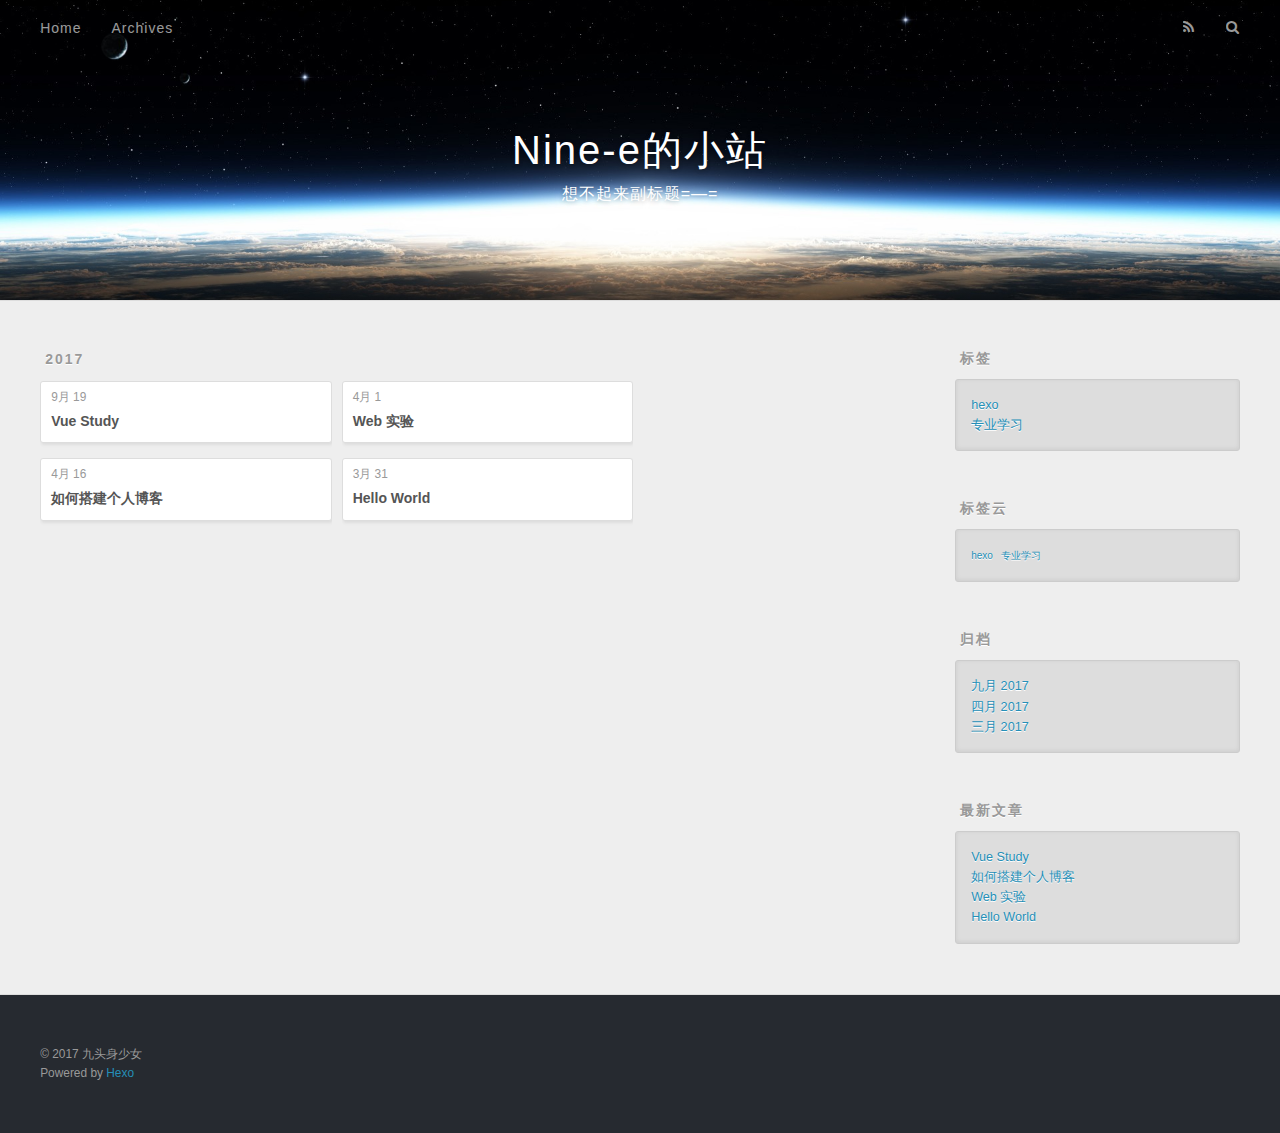
<file: archives/index.html>
<!DOCTYPE html>
<html>
<head>
  <meta charset="utf-8">
  
  <title>归档 | Nine-e的小站</title>
  <meta name="viewport" content="width=device-width, initial-scale=1, maximum-scale=1">
  <meta name="description" content="web作业提交与学习记录">
<meta property="og:type" content="website">
<meta property="og:title" content="Nine-e的小站">
<meta property="og:url" content="http://yoursite.com/archives/index.html">
<meta property="og:site_name" content="Nine-e的小站">
<meta property="og:description" content="web作业提交与学习记录">
<meta name="twitter:card" content="summary">
<meta name="twitter:title" content="Nine-e的小站">
<meta name="twitter:description" content="web作业提交与学习记录">
  
    <link rel="alternate" href="/atom.xml" title="Nine-e的小站" type="application/atom+xml">
  
  
    <link rel="icon" href="/favicon.png">
  
  
    <link href="//fonts.googleapis.com/css?family=Source+Code+Pro" rel="stylesheet" type="text/css">
  
  <link rel="stylesheet" href="/css/style.css">
  

</head>

<body>
  <div id="container">
    <div id="wrap">
      <header id="header">
  <div id="banner"></div>
  <div id="header-outer" class="outer">
    <div id="header-title" class="inner">
      <h1 id="logo-wrap">
        <a href="/" id="logo">Nine-e的小站</a>
      </h1>
      
        <h2 id="subtitle-wrap">
          <a href="/" id="subtitle">想不起来副标题=—=</a>
        </h2>
      
    </div>
    <div id="header-inner" class="inner">
      <nav id="main-nav">
        <a id="main-nav-toggle" class="nav-icon"></a>
        
          <a class="main-nav-link" href="/">Home</a>
        
          <a class="main-nav-link" href="/archives">Archives</a>
        
      </nav>
      <nav id="sub-nav">
        
          <a id="nav-rss-link" class="nav-icon" href="/atom.xml" title="RSS Feed"></a>
        
        <a id="nav-search-btn" class="nav-icon" title="搜索"></a>
      </nav>
      <div id="search-form-wrap">
        <form action="//google.com/search" method="get" accept-charset="UTF-8" class="search-form"><input type="search" name="q" results="0" class="search-form-input" placeholder="Search"><button type="submit" class="search-form-submit">&#xF002;</button><input type="hidden" name="sitesearch" value="http://yoursite.com"></form>
      </div>
    </div>
  </div>
</header>
      <div class="outer">
        <section id="main">
  
  
    
    
      
      
      <section class="archives-wrap">
        <div class="archive-year-wrap">
          <a href="/archives/2017" class="archive-year">2017</a>
        </div>
        <div class="archives">
    
    <article class="archive-article archive-type-post">
  <div class="archive-article-inner">
    <header class="archive-article-header">
      <a href="/2017/09/19/Vue-Study/" class="archive-article-date">
  <time datetime="2017-09-19T15:12:35.000Z" itemprop="datePublished">9月 19</time>
</a>
      
  
    <h1 itemprop="name">
      <a class="archive-article-title" href="/2017/09/19/Vue-Study/">Vue Study</a>
    </h1>
  

    </header>
  </div>
</article>
  
    
    
    <article class="archive-article archive-type-post">
  <div class="archive-article-inner">
    <header class="archive-article-header">
      <a href="/2017/04/16/如何搭建个人博客/" class="archive-article-date">
  <time datetime="2017-04-16T14:10:03.000Z" itemprop="datePublished">4月 16</time>
</a>
      
  
    <h1 itemprop="name">
      <a class="archive-article-title" href="/2017/04/16/如何搭建个人博客/">如何搭建个人博客</a>
    </h1>
  

    </header>
  </div>
</article>
  
    
    
    <article class="archive-article archive-type-post">
  <div class="archive-article-inner">
    <header class="archive-article-header">
      <a href="/2017/04/01/Web-实验/" class="archive-article-date">
  <time datetime="2017-04-01T11:20:11.000Z" itemprop="datePublished">4月 1</time>
</a>
      
  
    <h1 itemprop="name">
      <a class="archive-article-title" href="/2017/04/01/Web-实验/">Web 实验</a>
    </h1>
  

    </header>
  </div>
</article>
  
    
    
    <article class="archive-article archive-type-post">
  <div class="archive-article-inner">
    <header class="archive-article-header">
      <a href="/2017/03/31/hello-world/" class="archive-article-date">
  <time datetime="2017-03-31T09:03:18.508Z" itemprop="datePublished">3月 31</time>
</a>
      
  
    <h1 itemprop="name">
      <a class="archive-article-title" href="/2017/03/31/hello-world/">Hello World</a>
    </h1>
  

    </header>
  </div>
</article>
  
  
    </div></section>
  

</section>
        
          <aside id="sidebar">
  
    

  
    
  <div class="widget-wrap">
    <h3 class="widget-title">标签</h3>
    <div class="widget">
      <ul class="tag-list"><li class="tag-list-item"><a class="tag-list-link" href="/tags/hexo/">hexo</a></li><li class="tag-list-item"><a class="tag-list-link" href="/tags/专业学习/">专业学习</a></li></ul>
    </div>
  </div>


  
    
  <div class="widget-wrap">
    <h3 class="widget-title">标签云</h3>
    <div class="widget tagcloud">
      <a href="/tags/hexo/" style="font-size: 10px;">hexo</a> <a href="/tags/专业学习/" style="font-size: 10px;">专业学习</a>
    </div>
  </div>

  
    
  <div class="widget-wrap">
    <h3 class="widget-title">归档</h3>
    <div class="widget">
      <ul class="archive-list"><li class="archive-list-item"><a class="archive-list-link" href="/archives/2017/09/">九月 2017</a></li><li class="archive-list-item"><a class="archive-list-link" href="/archives/2017/04/">四月 2017</a></li><li class="archive-list-item"><a class="archive-list-link" href="/archives/2017/03/">三月 2017</a></li></ul>
    </div>
  </div>


  
    
  <div class="widget-wrap">
    <h3 class="widget-title">最新文章</h3>
    <div class="widget">
      <ul>
        
          <li>
            <a href="/2017/09/19/Vue-Study/">Vue Study</a>
          </li>
        
          <li>
            <a href="/2017/04/16/如何搭建个人博客/">如何搭建个人博客</a>
          </li>
        
          <li>
            <a href="/2017/04/01/Web-实验/">Web 实验</a>
          </li>
        
          <li>
            <a href="/2017/03/31/hello-world/">Hello World</a>
          </li>
        
      </ul>
    </div>
  </div>

  
</aside>
        
      </div>
      <footer id="footer">
  
  <div class="outer">
    <div id="footer-info" class="inner">
      &copy; 2017 九头身少女<br>
      Powered by <a href="http://hexo.io/" target="_blank">Hexo</a>
    </div>
  </div>
</footer>
    </div>
    <nav id="mobile-nav">
  
    <a href="/" class="mobile-nav-link">Home</a>
  
    <a href="/archives" class="mobile-nav-link">Archives</a>
  
</nav>
    

<script src="//ajax.googleapis.com/ajax/libs/jquery/2.0.3/jquery.min.js"></script>


  <link rel="stylesheet" href="/fancybox/jquery.fancybox.css">
  <script src="/fancybox/jquery.fancybox.pack.js"></script>


<script src="/js/script.js"></script>

  </div>
</body>
</html>
</file>
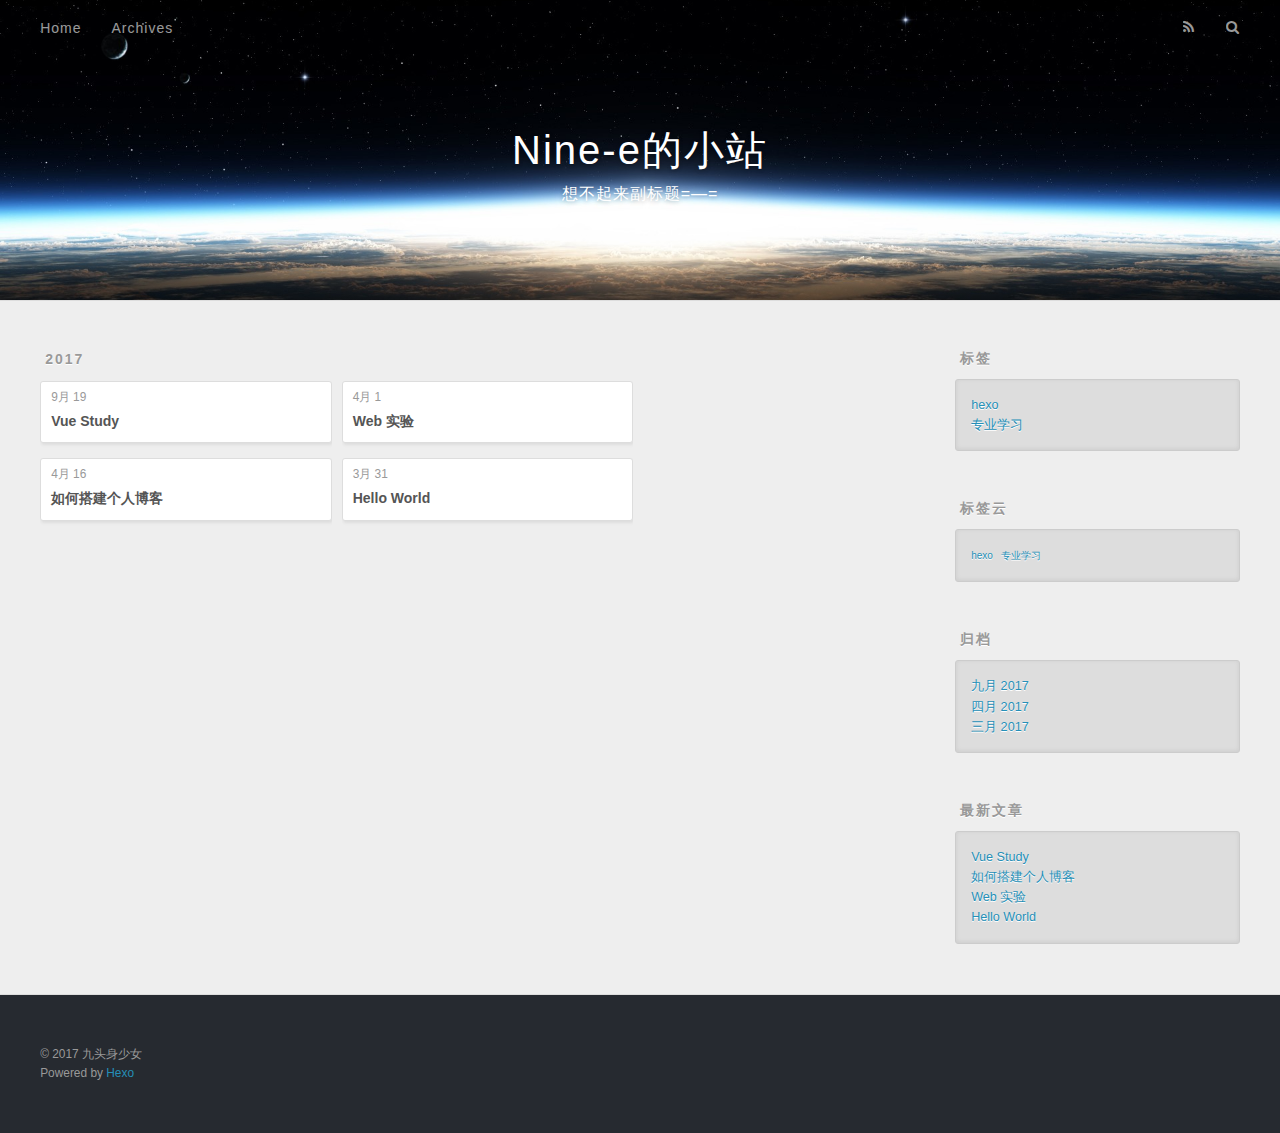
<file: archives/2017/index.html>
<!DOCTYPE html>
<html>
<head>
  <meta charset="utf-8">
  
  <title>归档: 2017 | Nine-e的小站</title>
  <meta name="viewport" content="width=device-width, initial-scale=1, maximum-scale=1">
  <meta name="description" content="web作业提交与学习记录">
<meta property="og:type" content="website">
<meta property="og:title" content="Nine-e的小站">
<meta property="og:url" content="http://yoursite.com/archives/2017/index.html">
<meta property="og:site_name" content="Nine-e的小站">
<meta property="og:description" content="web作业提交与学习记录">
<meta name="twitter:card" content="summary">
<meta name="twitter:title" content="Nine-e的小站">
<meta name="twitter:description" content="web作业提交与学习记录">
  
    <link rel="alternate" href="/atom.xml" title="Nine-e的小站" type="application/atom+xml">
  
  
    <link rel="icon" href="/favicon.png">
  
  
    <link href="//fonts.googleapis.com/css?family=Source+Code+Pro" rel="stylesheet" type="text/css">
  
  <link rel="stylesheet" href="/css/style.css">
  

</head>

<body>
  <div id="container">
    <div id="wrap">
      <header id="header">
  <div id="banner"></div>
  <div id="header-outer" class="outer">
    <div id="header-title" class="inner">
      <h1 id="logo-wrap">
        <a href="/" id="logo">Nine-e的小站</a>
      </h1>
      
        <h2 id="subtitle-wrap">
          <a href="/" id="subtitle">想不起来副标题=—=</a>
        </h2>
      
    </div>
    <div id="header-inner" class="inner">
      <nav id="main-nav">
        <a id="main-nav-toggle" class="nav-icon"></a>
        
          <a class="main-nav-link" href="/">Home</a>
        
          <a class="main-nav-link" href="/archives">Archives</a>
        
      </nav>
      <nav id="sub-nav">
        
          <a id="nav-rss-link" class="nav-icon" href="/atom.xml" title="RSS Feed"></a>
        
        <a id="nav-search-btn" class="nav-icon" title="搜索"></a>
      </nav>
      <div id="search-form-wrap">
        <form action="//google.com/search" method="get" accept-charset="UTF-8" class="search-form"><input type="search" name="q" results="0" class="search-form-input" placeholder="Search"><button type="submit" class="search-form-submit">&#xF002;</button><input type="hidden" name="sitesearch" value="http://yoursite.com"></form>
      </div>
    </div>
  </div>
</header>
      <div class="outer">
        <section id="main">
  
  
    
    
      
      
      <section class="archives-wrap">
        <div class="archive-year-wrap">
          <a href="/archives/2017" class="archive-year">2017</a>
        </div>
        <div class="archives">
    
    <article class="archive-article archive-type-post">
  <div class="archive-article-inner">
    <header class="archive-article-header">
      <a href="/2017/09/19/Vue-Study/" class="archive-article-date">
  <time datetime="2017-09-19T15:12:35.000Z" itemprop="datePublished">9月 19</time>
</a>
      
  
    <h1 itemprop="name">
      <a class="archive-article-title" href="/2017/09/19/Vue-Study/">Vue Study</a>
    </h1>
  

    </header>
  </div>
</article>
  
    
    
    <article class="archive-article archive-type-post">
  <div class="archive-article-inner">
    <header class="archive-article-header">
      <a href="/2017/04/16/如何搭建个人博客/" class="archive-article-date">
  <time datetime="2017-04-16T14:10:03.000Z" itemprop="datePublished">4月 16</time>
</a>
      
  
    <h1 itemprop="name">
      <a class="archive-article-title" href="/2017/04/16/如何搭建个人博客/">如何搭建个人博客</a>
    </h1>
  

    </header>
  </div>
</article>
  
    
    
    <article class="archive-article archive-type-post">
  <div class="archive-article-inner">
    <header class="archive-article-header">
      <a href="/2017/04/01/Web-实验/" class="archive-article-date">
  <time datetime="2017-04-01T11:20:11.000Z" itemprop="datePublished">4月 1</time>
</a>
      
  
    <h1 itemprop="name">
      <a class="archive-article-title" href="/2017/04/01/Web-实验/">Web 实验</a>
    </h1>
  

    </header>
  </div>
</article>
  
    
    
    <article class="archive-article archive-type-post">
  <div class="archive-article-inner">
    <header class="archive-article-header">
      <a href="/2017/03/31/hello-world/" class="archive-article-date">
  <time datetime="2017-03-31T09:03:18.508Z" itemprop="datePublished">3月 31</time>
</a>
      
  
    <h1 itemprop="name">
      <a class="archive-article-title" href="/2017/03/31/hello-world/">Hello World</a>
    </h1>
  

    </header>
  </div>
</article>
  
  
    </div></section>
  

</section>
        
          <aside id="sidebar">
  
    

  
    
  <div class="widget-wrap">
    <h3 class="widget-title">标签</h3>
    <div class="widget">
      <ul class="tag-list"><li class="tag-list-item"><a class="tag-list-link" href="/tags/hexo/">hexo</a></li><li class="tag-list-item"><a class="tag-list-link" href="/tags/专业学习/">专业学习</a></li></ul>
    </div>
  </div>


  
    
  <div class="widget-wrap">
    <h3 class="widget-title">标签云</h3>
    <div class="widget tagcloud">
      <a href="/tags/hexo/" style="font-size: 10px;">hexo</a> <a href="/tags/专业学习/" style="font-size: 10px;">专业学习</a>
    </div>
  </div>

  
    
  <div class="widget-wrap">
    <h3 class="widget-title">归档</h3>
    <div class="widget">
      <ul class="archive-list"><li class="archive-list-item"><a class="archive-list-link" href="/archives/2017/09/">九月 2017</a></li><li class="archive-list-item"><a class="archive-list-link" href="/archives/2017/04/">四月 2017</a></li><li class="archive-list-item"><a class="archive-list-link" href="/archives/2017/03/">三月 2017</a></li></ul>
    </div>
  </div>


  
    
  <div class="widget-wrap">
    <h3 class="widget-title">最新文章</h3>
    <div class="widget">
      <ul>
        
          <li>
            <a href="/2017/09/19/Vue-Study/">Vue Study</a>
          </li>
        
          <li>
            <a href="/2017/04/16/如何搭建个人博客/">如何搭建个人博客</a>
          </li>
        
          <li>
            <a href="/2017/04/01/Web-实验/">Web 实验</a>
          </li>
        
          <li>
            <a href="/2017/03/31/hello-world/">Hello World</a>
          </li>
        
      </ul>
    </div>
  </div>

  
</aside>
        
      </div>
      <footer id="footer">
  
  <div class="outer">
    <div id="footer-info" class="inner">
      &copy; 2017 九头身少女<br>
      Powered by <a href="http://hexo.io/" target="_blank">Hexo</a>
    </div>
  </div>
</footer>
    </div>
    <nav id="mobile-nav">
  
    <a href="/" class="mobile-nav-link">Home</a>
  
    <a href="/archives" class="mobile-nav-link">Archives</a>
  
</nav>
    

<script src="//ajax.googleapis.com/ajax/libs/jquery/2.0.3/jquery.min.js"></script>


  <link rel="stylesheet" href="/fancybox/jquery.fancybox.css">
  <script src="/fancybox/jquery.fancybox.pack.js"></script>


<script src="/js/script.js"></script>

  </div>
</body>
</html>
</file>
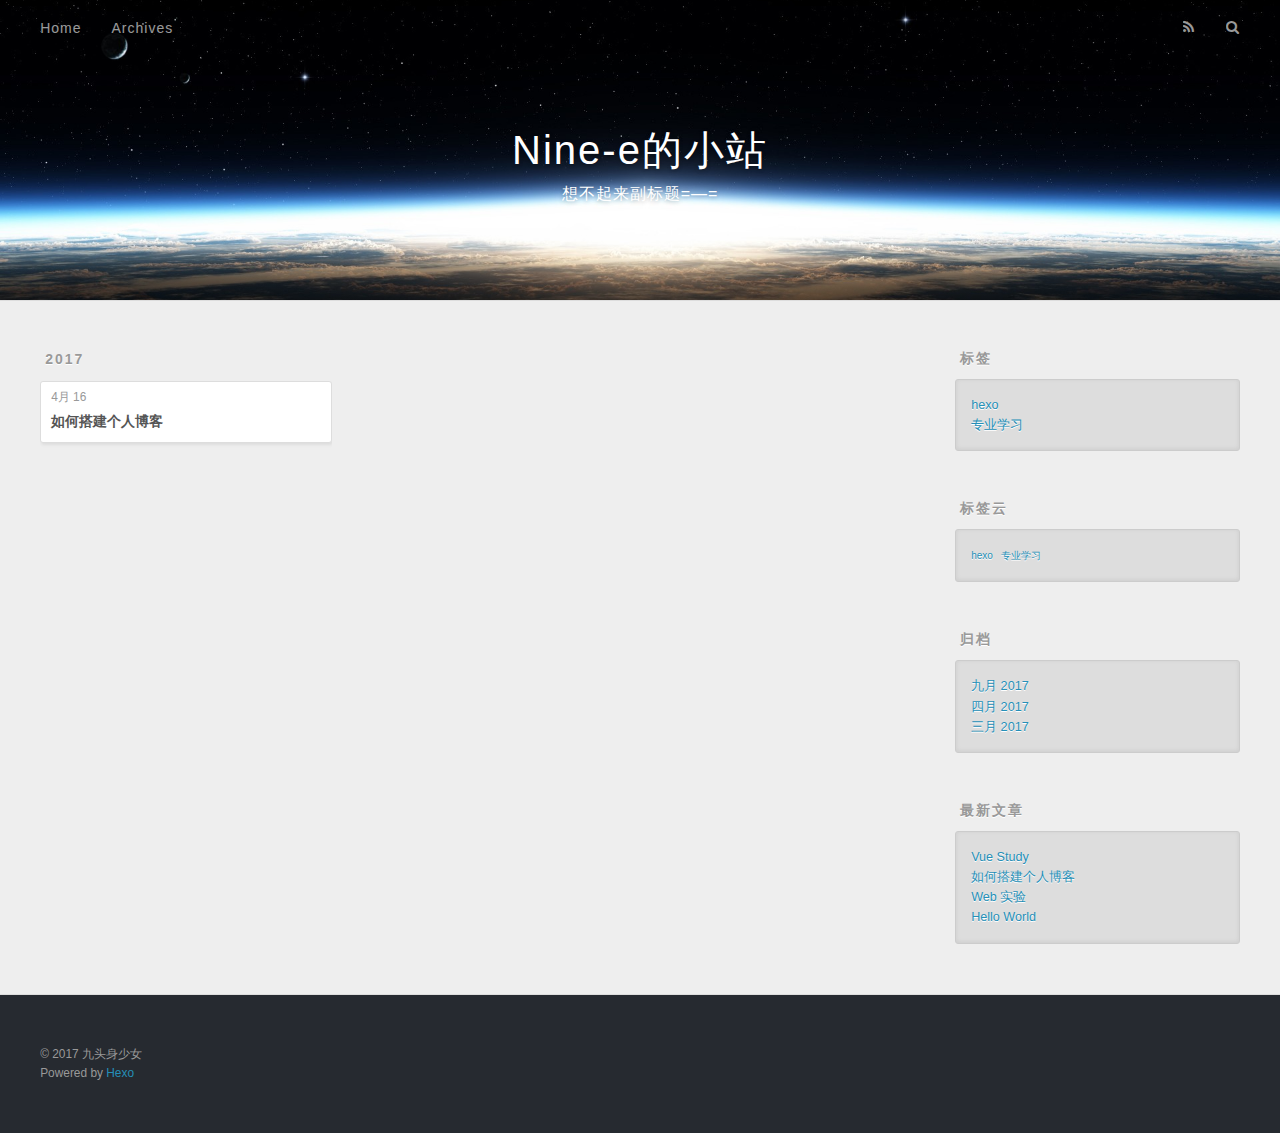
<file: tags/hexo/index.html>
<!DOCTYPE html>
<html>
<head>
  <meta charset="utf-8">
  
  <title>Tag: hexo | Nine-e的小站</title>
  <meta name="viewport" content="width=device-width, initial-scale=1, maximum-scale=1">
  <meta name="description" content="web作业提交与学习记录">
<meta property="og:type" content="website">
<meta property="og:title" content="Nine-e的小站">
<meta property="og:url" content="http://yoursite.com/tags/hexo/index.html">
<meta property="og:site_name" content="Nine-e的小站">
<meta property="og:description" content="web作业提交与学习记录">
<meta name="twitter:card" content="summary">
<meta name="twitter:title" content="Nine-e的小站">
<meta name="twitter:description" content="web作业提交与学习记录">
  
    <link rel="alternate" href="/atom.xml" title="Nine-e的小站" type="application/atom+xml">
  
  
    <link rel="icon" href="/favicon.png">
  
  
    <link href="//fonts.googleapis.com/css?family=Source+Code+Pro" rel="stylesheet" type="text/css">
  
  <link rel="stylesheet" href="/css/style.css">
  

</head>

<body>
  <div id="container">
    <div id="wrap">
      <header id="header">
  <div id="banner"></div>
  <div id="header-outer" class="outer">
    <div id="header-title" class="inner">
      <h1 id="logo-wrap">
        <a href="/" id="logo">Nine-e的小站</a>
      </h1>
      
        <h2 id="subtitle-wrap">
          <a href="/" id="subtitle">想不起来副标题=—=</a>
        </h2>
      
    </div>
    <div id="header-inner" class="inner">
      <nav id="main-nav">
        <a id="main-nav-toggle" class="nav-icon"></a>
        
          <a class="main-nav-link" href="/">Home</a>
        
          <a class="main-nav-link" href="/archives">Archives</a>
        
      </nav>
      <nav id="sub-nav">
        
          <a id="nav-rss-link" class="nav-icon" href="/atom.xml" title="RSS Feed"></a>
        
        <a id="nav-search-btn" class="nav-icon" title="搜索"></a>
      </nav>
      <div id="search-form-wrap">
        <form action="//google.com/search" method="get" accept-charset="UTF-8" class="search-form"><input type="search" name="q" results="0" class="search-form-input" placeholder="Search"><button type="submit" class="search-form-submit">&#xF002;</button><input type="hidden" name="sitesearch" value="http://yoursite.com"></form>
      </div>
    </div>
  </div>
</header>
      <div class="outer">
        <section id="main">
  
  
    
    
      
      
      <section class="archives-wrap">
        <div class="archive-year-wrap">
          <a href="/archives/2017" class="archive-year">2017</a>
        </div>
        <div class="archives">
    
    <article class="archive-article archive-type-post">
  <div class="archive-article-inner">
    <header class="archive-article-header">
      <a href="/2017/04/16/如何搭建个人博客/" class="archive-article-date">
  <time datetime="2017-04-16T14:10:03.000Z" itemprop="datePublished">4月 16</time>
</a>
      
  
    <h1 itemprop="name">
      <a class="archive-article-title" href="/2017/04/16/如何搭建个人博客/">如何搭建个人博客</a>
    </h1>
  

    </header>
  </div>
</article>
  
  
    </div></section>
  

</section>
        
          <aside id="sidebar">
  
    

  
    
  <div class="widget-wrap">
    <h3 class="widget-title">标签</h3>
    <div class="widget">
      <ul class="tag-list"><li class="tag-list-item"><a class="tag-list-link" href="/tags/hexo/">hexo</a></li><li class="tag-list-item"><a class="tag-list-link" href="/tags/专业学习/">专业学习</a></li></ul>
    </div>
  </div>


  
    
  <div class="widget-wrap">
    <h3 class="widget-title">标签云</h3>
    <div class="widget tagcloud">
      <a href="/tags/hexo/" style="font-size: 10px;">hexo</a> <a href="/tags/专业学习/" style="font-size: 10px;">专业学习</a>
    </div>
  </div>

  
    
  <div class="widget-wrap">
    <h3 class="widget-title">归档</h3>
    <div class="widget">
      <ul class="archive-list"><li class="archive-list-item"><a class="archive-list-link" href="/archives/2017/09/">九月 2017</a></li><li class="archive-list-item"><a class="archive-list-link" href="/archives/2017/04/">四月 2017</a></li><li class="archive-list-item"><a class="archive-list-link" href="/archives/2017/03/">三月 2017</a></li></ul>
    </div>
  </div>


  
    
  <div class="widget-wrap">
    <h3 class="widget-title">最新文章</h3>
    <div class="widget">
      <ul>
        
          <li>
            <a href="/2017/09/19/Vue-Study/">Vue Study</a>
          </li>
        
          <li>
            <a href="/2017/04/16/如何搭建个人博客/">如何搭建个人博客</a>
          </li>
        
          <li>
            <a href="/2017/04/01/Web-实验/">Web 实验</a>
          </li>
        
          <li>
            <a href="/2017/03/31/hello-world/">Hello World</a>
          </li>
        
      </ul>
    </div>
  </div>

  
</aside>
        
      </div>
      <footer id="footer">
  
  <div class="outer">
    <div id="footer-info" class="inner">
      &copy; 2017 九头身少女<br>
      Powered by <a href="http://hexo.io/" target="_blank">Hexo</a>
    </div>
  </div>
</footer>
    </div>
    <nav id="mobile-nav">
  
    <a href="/" class="mobile-nav-link">Home</a>
  
    <a href="/archives" class="mobile-nav-link">Archives</a>
  
</nav>
    

<script src="//ajax.googleapis.com/ajax/libs/jquery/2.0.3/jquery.min.js"></script>


  <link rel="stylesheet" href="/fancybox/jquery.fancybox.css">
  <script src="/fancybox/jquery.fancybox.pack.js"></script>


<script src="/js/script.js"></script>

  </div>
</body>
</html>
</file>
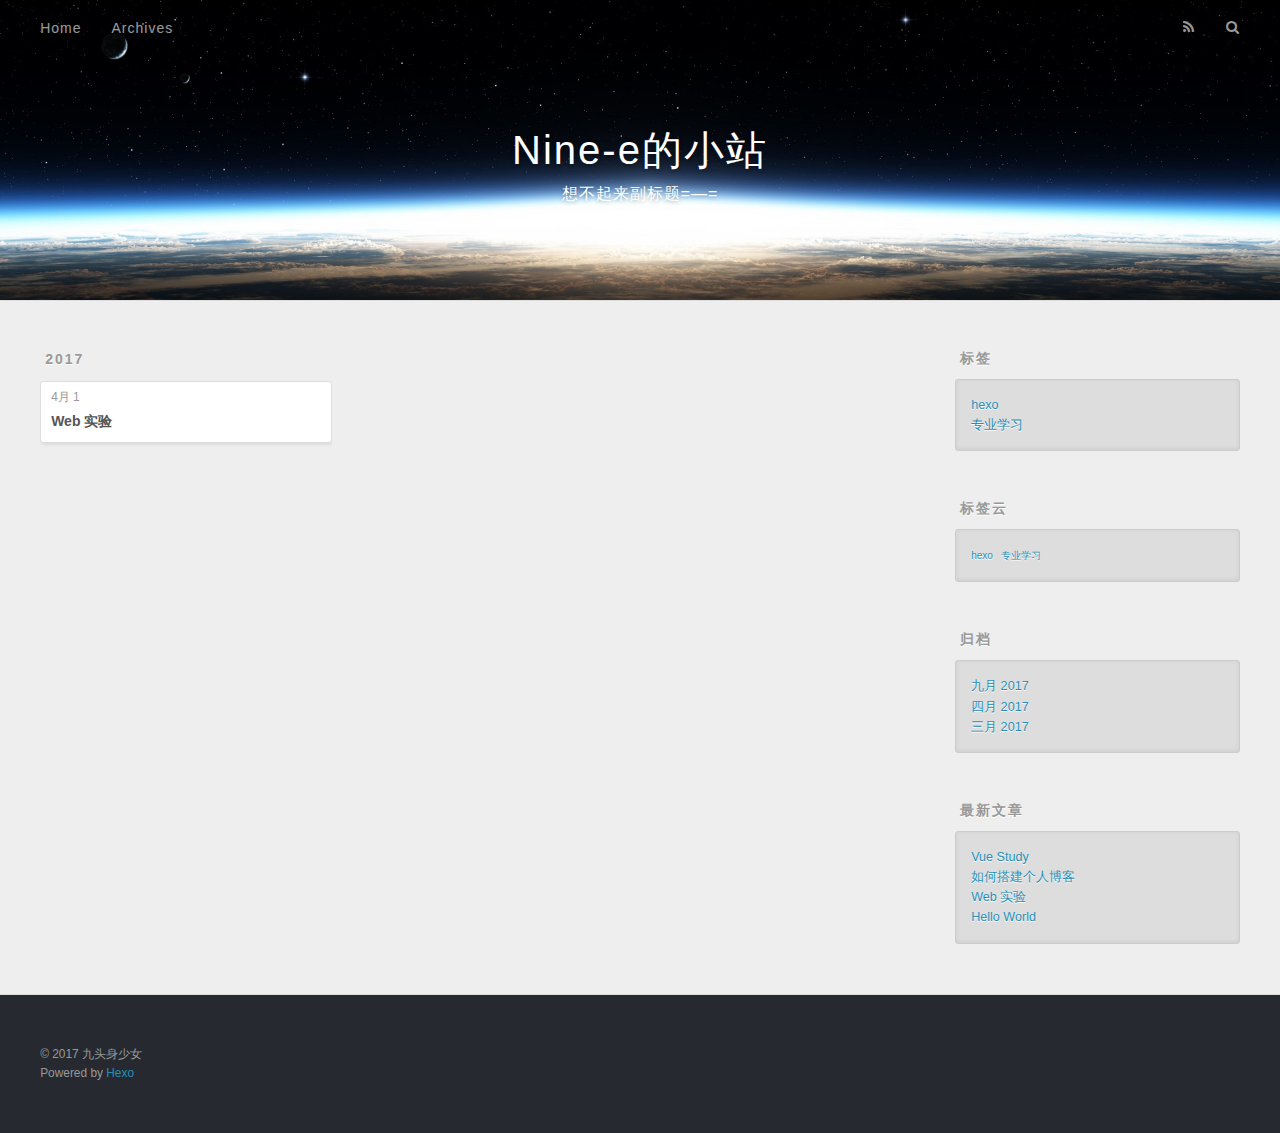
<file: tags/专业学习/index.html>
<!DOCTYPE html>
<html>
<head>
  <meta charset="utf-8">
  
  <title>Tag: 专业学习 | Nine-e的小站</title>
  <meta name="viewport" content="width=device-width, initial-scale=1, maximum-scale=1">
  <meta name="description" content="web作业提交与学习记录">
<meta property="og:type" content="website">
<meta property="og:title" content="Nine-e的小站">
<meta property="og:url" content="http://yoursite.com/tags/专业学习/index.html">
<meta property="og:site_name" content="Nine-e的小站">
<meta property="og:description" content="web作业提交与学习记录">
<meta name="twitter:card" content="summary">
<meta name="twitter:title" content="Nine-e的小站">
<meta name="twitter:description" content="web作业提交与学习记录">
  
    <link rel="alternate" href="/atom.xml" title="Nine-e的小站" type="application/atom+xml">
  
  
    <link rel="icon" href="/favicon.png">
  
  
    <link href="//fonts.googleapis.com/css?family=Source+Code+Pro" rel="stylesheet" type="text/css">
  
  <link rel="stylesheet" href="/css/style.css">
  

</head>

<body>
  <div id="container">
    <div id="wrap">
      <header id="header">
  <div id="banner"></div>
  <div id="header-outer" class="outer">
    <div id="header-title" class="inner">
      <h1 id="logo-wrap">
        <a href="/" id="logo">Nine-e的小站</a>
      </h1>
      
        <h2 id="subtitle-wrap">
          <a href="/" id="subtitle">想不起来副标题=—=</a>
        </h2>
      
    </div>
    <div id="header-inner" class="inner">
      <nav id="main-nav">
        <a id="main-nav-toggle" class="nav-icon"></a>
        
          <a class="main-nav-link" href="/">Home</a>
        
          <a class="main-nav-link" href="/archives">Archives</a>
        
      </nav>
      <nav id="sub-nav">
        
          <a id="nav-rss-link" class="nav-icon" href="/atom.xml" title="RSS Feed"></a>
        
        <a id="nav-search-btn" class="nav-icon" title="搜索"></a>
      </nav>
      <div id="search-form-wrap">
        <form action="//google.com/search" method="get" accept-charset="UTF-8" class="search-form"><input type="search" name="q" results="0" class="search-form-input" placeholder="Search"><button type="submit" class="search-form-submit">&#xF002;</button><input type="hidden" name="sitesearch" value="http://yoursite.com"></form>
      </div>
    </div>
  </div>
</header>
      <div class="outer">
        <section id="main">
  
  
    
    
      
      
      <section class="archives-wrap">
        <div class="archive-year-wrap">
          <a href="/archives/2017" class="archive-year">2017</a>
        </div>
        <div class="archives">
    
    <article class="archive-article archive-type-post">
  <div class="archive-article-inner">
    <header class="archive-article-header">
      <a href="/2017/04/01/Web-实验/" class="archive-article-date">
  <time datetime="2017-04-01T11:20:11.000Z" itemprop="datePublished">4月 1</time>
</a>
      
  
    <h1 itemprop="name">
      <a class="archive-article-title" href="/2017/04/01/Web-实验/">Web 实验</a>
    </h1>
  

    </header>
  </div>
</article>
  
  
    </div></section>
  

</section>
        
          <aside id="sidebar">
  
    

  
    
  <div class="widget-wrap">
    <h3 class="widget-title">标签</h3>
    <div class="widget">
      <ul class="tag-list"><li class="tag-list-item"><a class="tag-list-link" href="/tags/hexo/">hexo</a></li><li class="tag-list-item"><a class="tag-list-link" href="/tags/专业学习/">专业学习</a></li></ul>
    </div>
  </div>


  
    
  <div class="widget-wrap">
    <h3 class="widget-title">标签云</h3>
    <div class="widget tagcloud">
      <a href="/tags/hexo/" style="font-size: 10px;">hexo</a> <a href="/tags/专业学习/" style="font-size: 10px;">专业学习</a>
    </div>
  </div>

  
    
  <div class="widget-wrap">
    <h3 class="widget-title">归档</h3>
    <div class="widget">
      <ul class="archive-list"><li class="archive-list-item"><a class="archive-list-link" href="/archives/2017/09/">九月 2017</a></li><li class="archive-list-item"><a class="archive-list-link" href="/archives/2017/04/">四月 2017</a></li><li class="archive-list-item"><a class="archive-list-link" href="/archives/2017/03/">三月 2017</a></li></ul>
    </div>
  </div>


  
    
  <div class="widget-wrap">
    <h3 class="widget-title">最新文章</h3>
    <div class="widget">
      <ul>
        
          <li>
            <a href="/2017/09/19/Vue-Study/">Vue Study</a>
          </li>
        
          <li>
            <a href="/2017/04/16/如何搭建个人博客/">如何搭建个人博客</a>
          </li>
        
          <li>
            <a href="/2017/04/01/Web-实验/">Web 实验</a>
          </li>
        
          <li>
            <a href="/2017/03/31/hello-world/">Hello World</a>
          </li>
        
      </ul>
    </div>
  </div>

  
</aside>
        
      </div>
      <footer id="footer">
  
  <div class="outer">
    <div id="footer-info" class="inner">
      &copy; 2017 九头身少女<br>
      Powered by <a href="http://hexo.io/" target="_blank">Hexo</a>
    </div>
  </div>
</footer>
    </div>
    <nav id="mobile-nav">
  
    <a href="/" class="mobile-nav-link">Home</a>
  
    <a href="/archives" class="mobile-nav-link">Archives</a>
  
</nav>
    

<script src="//ajax.googleapis.com/ajax/libs/jquery/2.0.3/jquery.min.js"></script>


  <link rel="stylesheet" href="/fancybox/jquery.fancybox.css">
  <script src="/fancybox/jquery.fancybox.pack.js"></script>


<script src="/js/script.js"></script>

  </div>
</body>
</html>
</file>
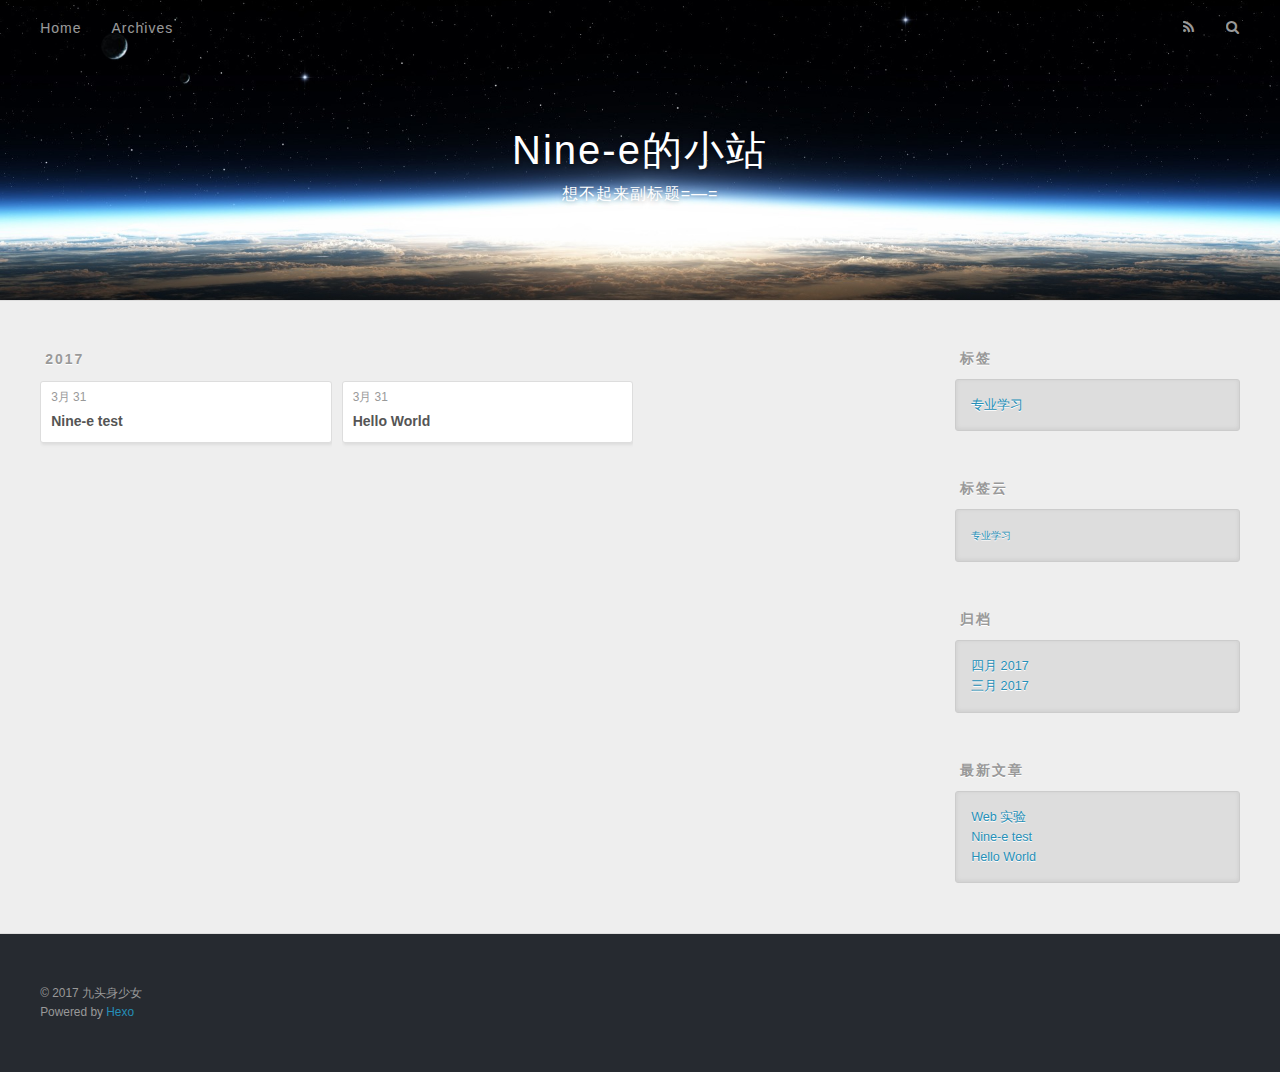
<file: archives/2017/03/index.html>
<!DOCTYPE html>
<html>
<head>
  <meta charset="utf-8">
  
  <title>归档: 2017/3 | Nine-e的小站</title>
  <meta name="viewport" content="width=device-width, initial-scale=1, maximum-scale=1">
  <meta name="description" content="web作业提交与学习记录">
<meta property="og:type" content="website">
<meta property="og:title" content="Nine-e的小站">
<meta property="og:url" content="http://yoursite.com/archives/2017/03/index.html">
<meta property="og:site_name" content="Nine-e的小站">
<meta property="og:description" content="web作业提交与学习记录">
<meta name="twitter:card" content="summary">
<meta name="twitter:title" content="Nine-e的小站">
<meta name="twitter:description" content="web作业提交与学习记录">
  
    <link rel="alternate" href="/atom.xml" title="Nine-e的小站" type="application/atom+xml">
  
  
    <link rel="icon" href="/favicon.png">
  
  
    <link href="//fonts.googleapis.com/css?family=Source+Code+Pro" rel="stylesheet" type="text/css">
  
  <link rel="stylesheet" href="/css/style.css">
  

</head>

<body>
  <div id="container">
    <div id="wrap">
      <header id="header">
  <div id="banner"></div>
  <div id="header-outer" class="outer">
    <div id="header-title" class="inner">
      <h1 id="logo-wrap">
        <a href="/" id="logo">Nine-e的小站</a>
      </h1>
      
        <h2 id="subtitle-wrap">
          <a href="/" id="subtitle">想不起来副标题=—=</a>
        </h2>
      
    </div>
    <div id="header-inner" class="inner">
      <nav id="main-nav">
        <a id="main-nav-toggle" class="nav-icon"></a>
        
          <a class="main-nav-link" href="/">Home</a>
        
          <a class="main-nav-link" href="/archives">Archives</a>
        
      </nav>
      <nav id="sub-nav">
        
          <a id="nav-rss-link" class="nav-icon" href="/atom.xml" title="RSS Feed"></a>
        
        <a id="nav-search-btn" class="nav-icon" title="搜索"></a>
      </nav>
      <div id="search-form-wrap">
        <form action="//google.com/search" method="get" accept-charset="UTF-8" class="search-form"><input type="search" name="q" results="0" class="search-form-input" placeholder="Search"><button type="submit" class="search-form-submit">&#xF002;</button><input type="hidden" name="sitesearch" value="http://yoursite.com"></form>
      </div>
    </div>
  </div>
</header>
      <div class="outer">
        <section id="main">
  
  
    
    
      
      
      <section class="archives-wrap">
        <div class="archive-year-wrap">
          <a href="/archives/2017" class="archive-year">2017</a>
        </div>
        <div class="archives">
    
    <article class="archive-article archive-type-post">
  <div class="archive-article-inner">
    <header class="archive-article-header">
      <a href="/2017/03/31/Nine-e-test/" class="archive-article-date">
  <time datetime="2017-03-31T12:18:09.000Z" itemprop="datePublished">3月 31</time>
</a>
      
  
    <h1 itemprop="name">
      <a class="archive-article-title" href="/2017/03/31/Nine-e-test/">Nine-e test</a>
    </h1>
  

    </header>
  </div>
</article>
  
    
    
    <article class="archive-article archive-type-post">
  <div class="archive-article-inner">
    <header class="archive-article-header">
      <a href="/2017/03/31/hello-world/" class="archive-article-date">
  <time datetime="2017-03-31T09:03:18.508Z" itemprop="datePublished">3月 31</time>
</a>
      
  
    <h1 itemprop="name">
      <a class="archive-article-title" href="/2017/03/31/hello-world/">Hello World</a>
    </h1>
  

    </header>
  </div>
</article>
  
  
    </div></section>
  

</section>
        
          <aside id="sidebar">
  
    

  
    
  <div class="widget-wrap">
    <h3 class="widget-title">标签</h3>
    <div class="widget">
      <ul class="tag-list"><li class="tag-list-item"><a class="tag-list-link" href="/tags/专业学习/">专业学习</a></li></ul>
    </div>
  </div>


  
    
  <div class="widget-wrap">
    <h3 class="widget-title">标签云</h3>
    <div class="widget tagcloud">
      <a href="/tags/专业学习/" style="font-size: 10px;">专业学习</a>
    </div>
  </div>

  
    
  <div class="widget-wrap">
    <h3 class="widget-title">归档</h3>
    <div class="widget">
      <ul class="archive-list"><li class="archive-list-item"><a class="archive-list-link" href="/archives/2017/04/">四月 2017</a></li><li class="archive-list-item"><a class="archive-list-link" href="/archives/2017/03/">三月 2017</a></li></ul>
    </div>
  </div>


  
    
  <div class="widget-wrap">
    <h3 class="widget-title">最新文章</h3>
    <div class="widget">
      <ul>
        
          <li>
            <a href="/2017/04/01/Web-实验/">Web 实验</a>
          </li>
        
          <li>
            <a href="/2017/03/31/Nine-e-test/">Nine-e test</a>
          </li>
        
          <li>
            <a href="/2017/03/31/hello-world/">Hello World</a>
          </li>
        
      </ul>
    </div>
  </div>

  
</aside>
        
      </div>
      <footer id="footer">
  
  <div class="outer">
    <div id="footer-info" class="inner">
      &copy; 2017 九头身少女<br>
      Powered by <a href="http://hexo.io/" target="_blank">Hexo</a>
    </div>
  </div>
</footer>
    </div>
    <nav id="mobile-nav">
  
    <a href="/" class="mobile-nav-link">Home</a>
  
    <a href="/archives" class="mobile-nav-link">Archives</a>
  
</nav>
    

<script src="//ajax.googleapis.com/ajax/libs/jquery/2.0.3/jquery.min.js"></script>


  <link rel="stylesheet" href="/fancybox/jquery.fancybox.css">
  <script src="/fancybox/jquery.fancybox.pack.js"></script>


<script src="/js/script.js"></script>

  </div>
</body>
</html>
</file>
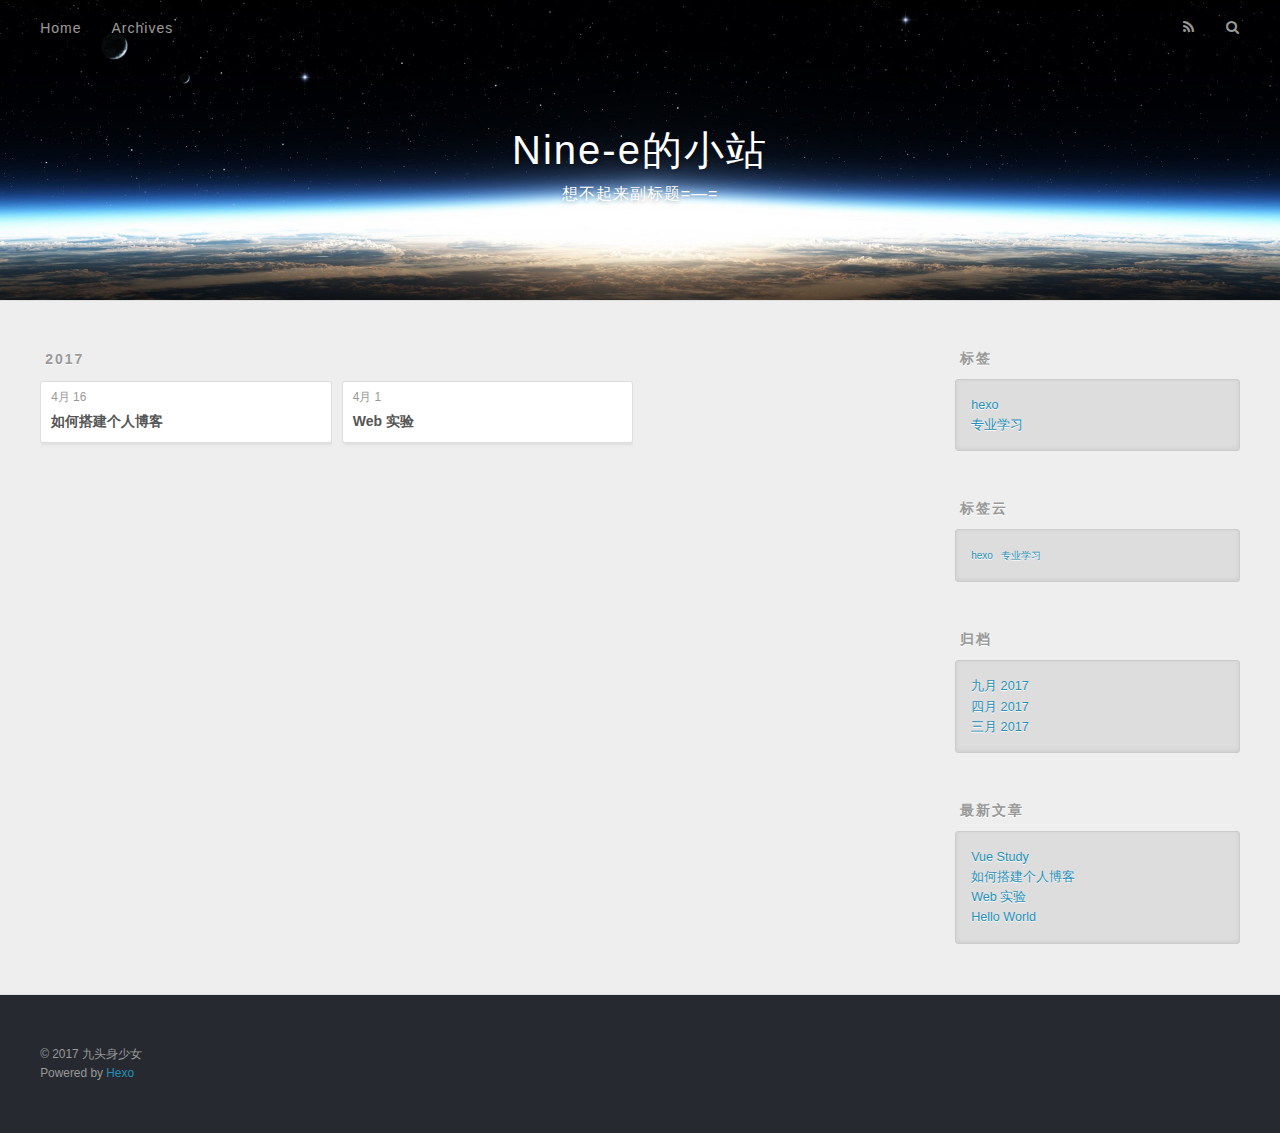
<file: archives/2017/04/index.html>
<!DOCTYPE html>
<html>
<head>
  <meta charset="utf-8">
  
  <title>归档: 2017/4 | Nine-e的小站</title>
  <meta name="viewport" content="width=device-width, initial-scale=1, maximum-scale=1">
  <meta name="description" content="web作业提交与学习记录">
<meta property="og:type" content="website">
<meta property="og:title" content="Nine-e的小站">
<meta property="og:url" content="http://yoursite.com/archives/2017/04/index.html">
<meta property="og:site_name" content="Nine-e的小站">
<meta property="og:description" content="web作业提交与学习记录">
<meta name="twitter:card" content="summary">
<meta name="twitter:title" content="Nine-e的小站">
<meta name="twitter:description" content="web作业提交与学习记录">
  
    <link rel="alternate" href="/atom.xml" title="Nine-e的小站" type="application/atom+xml">
  
  
    <link rel="icon" href="/favicon.png">
  
  
    <link href="//fonts.googleapis.com/css?family=Source+Code+Pro" rel="stylesheet" type="text/css">
  
  <link rel="stylesheet" href="/css/style.css">
  

</head>

<body>
  <div id="container">
    <div id="wrap">
      <header id="header">
  <div id="banner"></div>
  <div id="header-outer" class="outer">
    <div id="header-title" class="inner">
      <h1 id="logo-wrap">
        <a href="/" id="logo">Nine-e的小站</a>
      </h1>
      
        <h2 id="subtitle-wrap">
          <a href="/" id="subtitle">想不起来副标题=—=</a>
        </h2>
      
    </div>
    <div id="header-inner" class="inner">
      <nav id="main-nav">
        <a id="main-nav-toggle" class="nav-icon"></a>
        
          <a class="main-nav-link" href="/">Home</a>
        
          <a class="main-nav-link" href="/archives">Archives</a>
        
      </nav>
      <nav id="sub-nav">
        
          <a id="nav-rss-link" class="nav-icon" href="/atom.xml" title="RSS Feed"></a>
        
        <a id="nav-search-btn" class="nav-icon" title="搜索"></a>
      </nav>
      <div id="search-form-wrap">
        <form action="//google.com/search" method="get" accept-charset="UTF-8" class="search-form"><input type="search" name="q" results="0" class="search-form-input" placeholder="Search"><button type="submit" class="search-form-submit">&#xF002;</button><input type="hidden" name="sitesearch" value="http://yoursite.com"></form>
      </div>
    </div>
  </div>
</header>
      <div class="outer">
        <section id="main">
  
  
    
    
      
      
      <section class="archives-wrap">
        <div class="archive-year-wrap">
          <a href="/archives/2017" class="archive-year">2017</a>
        </div>
        <div class="archives">
    
    <article class="archive-article archive-type-post">
  <div class="archive-article-inner">
    <header class="archive-article-header">
      <a href="/2017/04/16/如何搭建个人博客/" class="archive-article-date">
  <time datetime="2017-04-16T14:10:03.000Z" itemprop="datePublished">4月 16</time>
</a>
      
  
    <h1 itemprop="name">
      <a class="archive-article-title" href="/2017/04/16/如何搭建个人博客/">如何搭建个人博客</a>
    </h1>
  

    </header>
  </div>
</article>
  
    
    
    <article class="archive-article archive-type-post">
  <div class="archive-article-inner">
    <header class="archive-article-header">
      <a href="/2017/04/01/Web-实验/" class="archive-article-date">
  <time datetime="2017-04-01T11:20:11.000Z" itemprop="datePublished">4月 1</time>
</a>
      
  
    <h1 itemprop="name">
      <a class="archive-article-title" href="/2017/04/01/Web-实验/">Web 实验</a>
    </h1>
  

    </header>
  </div>
</article>
  
  
    </div></section>
  

</section>
        
          <aside id="sidebar">
  
    

  
    
  <div class="widget-wrap">
    <h3 class="widget-title">标签</h3>
    <div class="widget">
      <ul class="tag-list"><li class="tag-list-item"><a class="tag-list-link" href="/tags/hexo/">hexo</a></li><li class="tag-list-item"><a class="tag-list-link" href="/tags/专业学习/">专业学习</a></li></ul>
    </div>
  </div>


  
    
  <div class="widget-wrap">
    <h3 class="widget-title">标签云</h3>
    <div class="widget tagcloud">
      <a href="/tags/hexo/" style="font-size: 10px;">hexo</a> <a href="/tags/专业学习/" style="font-size: 10px;">专业学习</a>
    </div>
  </div>

  
    
  <div class="widget-wrap">
    <h3 class="widget-title">归档</h3>
    <div class="widget">
      <ul class="archive-list"><li class="archive-list-item"><a class="archive-list-link" href="/archives/2017/09/">九月 2017</a></li><li class="archive-list-item"><a class="archive-list-link" href="/archives/2017/04/">四月 2017</a></li><li class="archive-list-item"><a class="archive-list-link" href="/archives/2017/03/">三月 2017</a></li></ul>
    </div>
  </div>


  
    
  <div class="widget-wrap">
    <h3 class="widget-title">最新文章</h3>
    <div class="widget">
      <ul>
        
          <li>
            <a href="/2017/09/19/Vue-Study/">Vue Study</a>
          </li>
        
          <li>
            <a href="/2017/04/16/如何搭建个人博客/">如何搭建个人博客</a>
          </li>
        
          <li>
            <a href="/2017/04/01/Web-实验/">Web 实验</a>
          </li>
        
          <li>
            <a href="/2017/03/31/hello-world/">Hello World</a>
          </li>
        
      </ul>
    </div>
  </div>

  
</aside>
        
      </div>
      <footer id="footer">
  
  <div class="outer">
    <div id="footer-info" class="inner">
      &copy; 2017 九头身少女<br>
      Powered by <a href="http://hexo.io/" target="_blank">Hexo</a>
    </div>
  </div>
</footer>
    </div>
    <nav id="mobile-nav">
  
    <a href="/" class="mobile-nav-link">Home</a>
  
    <a href="/archives" class="mobile-nav-link">Archives</a>
  
</nav>
    

<script src="//ajax.googleapis.com/ajax/libs/jquery/2.0.3/jquery.min.js"></script>


  <link rel="stylesheet" href="/fancybox/jquery.fancybox.css">
  <script src="/fancybox/jquery.fancybox.pack.js"></script>


<script src="/js/script.js"></script>

  </div>
</body>
</html>
</file>
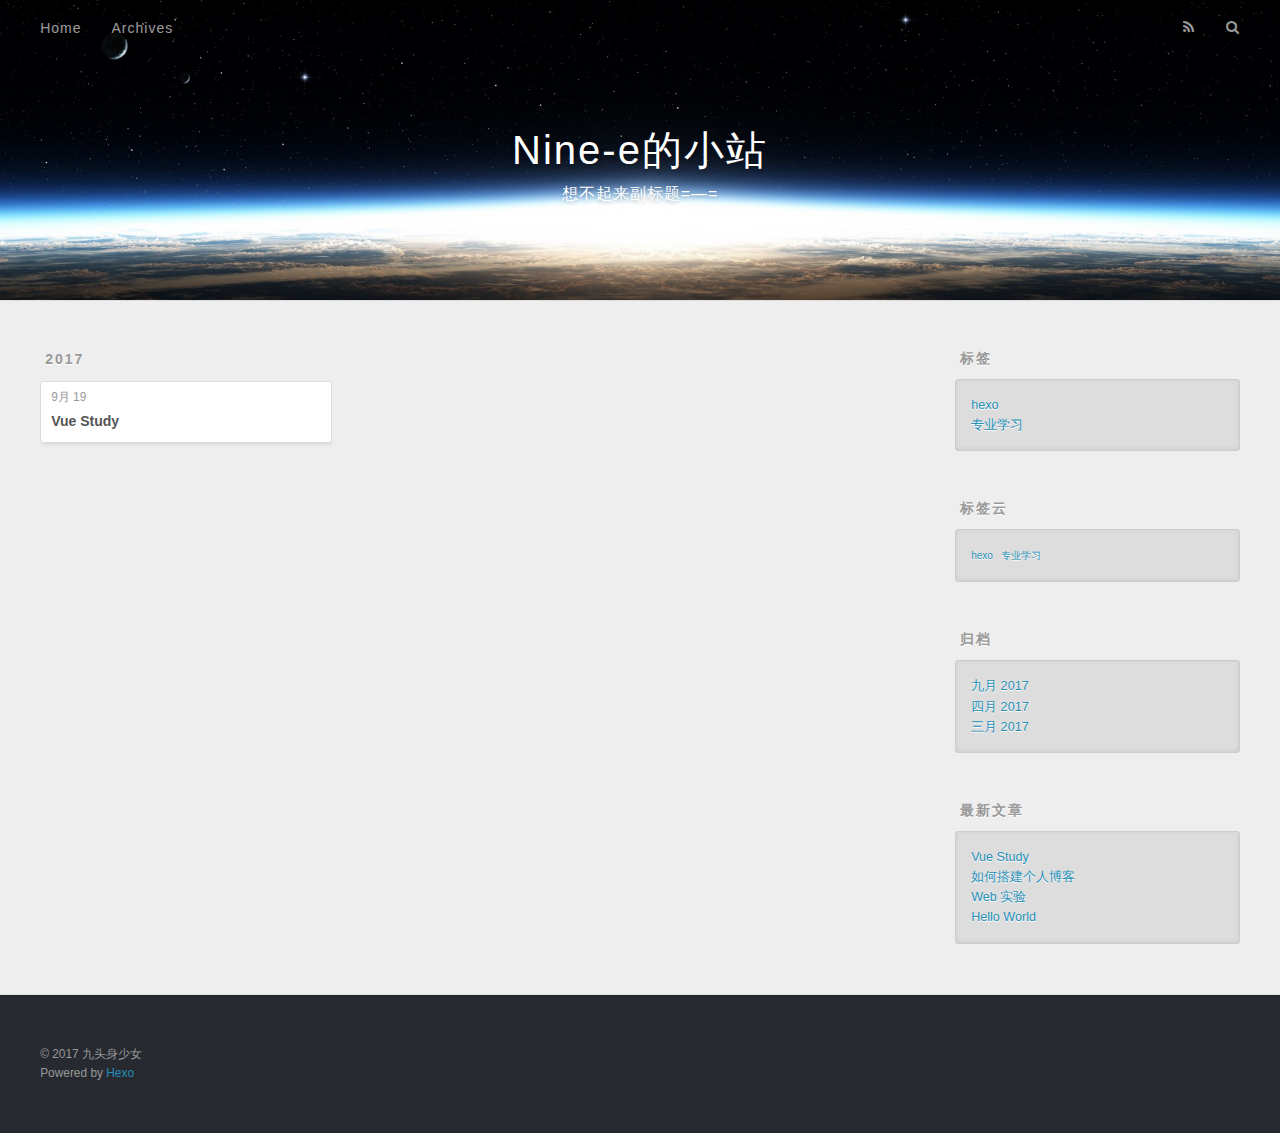
<file: archives/2017/09/index.html>
<!DOCTYPE html>
<html>
<head>
  <meta charset="utf-8">
  
  <title>归档: 2017/9 | Nine-e的小站</title>
  <meta name="viewport" content="width=device-width, initial-scale=1, maximum-scale=1">
  <meta name="description" content="web作业提交与学习记录">
<meta property="og:type" content="website">
<meta property="og:title" content="Nine-e的小站">
<meta property="og:url" content="http://yoursite.com/archives/2017/09/index.html">
<meta property="og:site_name" content="Nine-e的小站">
<meta property="og:description" content="web作业提交与学习记录">
<meta name="twitter:card" content="summary">
<meta name="twitter:title" content="Nine-e的小站">
<meta name="twitter:description" content="web作业提交与学习记录">
  
    <link rel="alternate" href="/atom.xml" title="Nine-e的小站" type="application/atom+xml">
  
  
    <link rel="icon" href="/favicon.png">
  
  
    <link href="//fonts.googleapis.com/css?family=Source+Code+Pro" rel="stylesheet" type="text/css">
  
  <link rel="stylesheet" href="/css/style.css">
  

</head>

<body>
  <div id="container">
    <div id="wrap">
      <header id="header">
  <div id="banner"></div>
  <div id="header-outer" class="outer">
    <div id="header-title" class="inner">
      <h1 id="logo-wrap">
        <a href="/" id="logo">Nine-e的小站</a>
      </h1>
      
        <h2 id="subtitle-wrap">
          <a href="/" id="subtitle">想不起来副标题=—=</a>
        </h2>
      
    </div>
    <div id="header-inner" class="inner">
      <nav id="main-nav">
        <a id="main-nav-toggle" class="nav-icon"></a>
        
          <a class="main-nav-link" href="/">Home</a>
        
          <a class="main-nav-link" href="/archives">Archives</a>
        
      </nav>
      <nav id="sub-nav">
        
          <a id="nav-rss-link" class="nav-icon" href="/atom.xml" title="RSS Feed"></a>
        
        <a id="nav-search-btn" class="nav-icon" title="搜索"></a>
      </nav>
      <div id="search-form-wrap">
        <form action="//google.com/search" method="get" accept-charset="UTF-8" class="search-form"><input type="search" name="q" results="0" class="search-form-input" placeholder="Search"><button type="submit" class="search-form-submit">&#xF002;</button><input type="hidden" name="sitesearch" value="http://yoursite.com"></form>
      </div>
    </div>
  </div>
</header>
      <div class="outer">
        <section id="main">
  
  
    
    
      
      
      <section class="archives-wrap">
        <div class="archive-year-wrap">
          <a href="/archives/2017" class="archive-year">2017</a>
        </div>
        <div class="archives">
    
    <article class="archive-article archive-type-post">
  <div class="archive-article-inner">
    <header class="archive-article-header">
      <a href="/2017/09/19/Vue-Study/" class="archive-article-date">
  <time datetime="2017-09-19T15:12:35.000Z" itemprop="datePublished">9月 19</time>
</a>
      
  
    <h1 itemprop="name">
      <a class="archive-article-title" href="/2017/09/19/Vue-Study/">Vue Study</a>
    </h1>
  

    </header>
  </div>
</article>
  
  
    </div></section>
  

</section>
        
          <aside id="sidebar">
  
    

  
    
  <div class="widget-wrap">
    <h3 class="widget-title">标签</h3>
    <div class="widget">
      <ul class="tag-list"><li class="tag-list-item"><a class="tag-list-link" href="/tags/hexo/">hexo</a></li><li class="tag-list-item"><a class="tag-list-link" href="/tags/专业学习/">专业学习</a></li></ul>
    </div>
  </div>


  
    
  <div class="widget-wrap">
    <h3 class="widget-title">标签云</h3>
    <div class="widget tagcloud">
      <a href="/tags/hexo/" style="font-size: 10px;">hexo</a> <a href="/tags/专业学习/" style="font-size: 10px;">专业学习</a>
    </div>
  </div>

  
    
  <div class="widget-wrap">
    <h3 class="widget-title">归档</h3>
    <div class="widget">
      <ul class="archive-list"><li class="archive-list-item"><a class="archive-list-link" href="/archives/2017/09/">九月 2017</a></li><li class="archive-list-item"><a class="archive-list-link" href="/archives/2017/04/">四月 2017</a></li><li class="archive-list-item"><a class="archive-list-link" href="/archives/2017/03/">三月 2017</a></li></ul>
    </div>
  </div>


  
    
  <div class="widget-wrap">
    <h3 class="widget-title">最新文章</h3>
    <div class="widget">
      <ul>
        
          <li>
            <a href="/2017/09/19/Vue-Study/">Vue Study</a>
          </li>
        
          <li>
            <a href="/2017/04/16/如何搭建个人博客/">如何搭建个人博客</a>
          </li>
        
          <li>
            <a href="/2017/04/01/Web-实验/">Web 实验</a>
          </li>
        
          <li>
            <a href="/2017/03/31/hello-world/">Hello World</a>
          </li>
        
      </ul>
    </div>
  </div>

  
</aside>
        
      </div>
      <footer id="footer">
  
  <div class="outer">
    <div id="footer-info" class="inner">
      &copy; 2017 九头身少女<br>
      Powered by <a href="http://hexo.io/" target="_blank">Hexo</a>
    </div>
  </div>
</footer>
    </div>
    <nav id="mobile-nav">
  
    <a href="/" class="mobile-nav-link">Home</a>
  
    <a href="/archives" class="mobile-nav-link">Archives</a>
  
</nav>
    

<script src="//ajax.googleapis.com/ajax/libs/jquery/2.0.3/jquery.min.js"></script>


  <link rel="stylesheet" href="/fancybox/jquery.fancybox.css">
  <script src="/fancybox/jquery.fancybox.pack.js"></script>


<script src="/js/script.js"></script>

  </div>
</body>
</html>
</file>
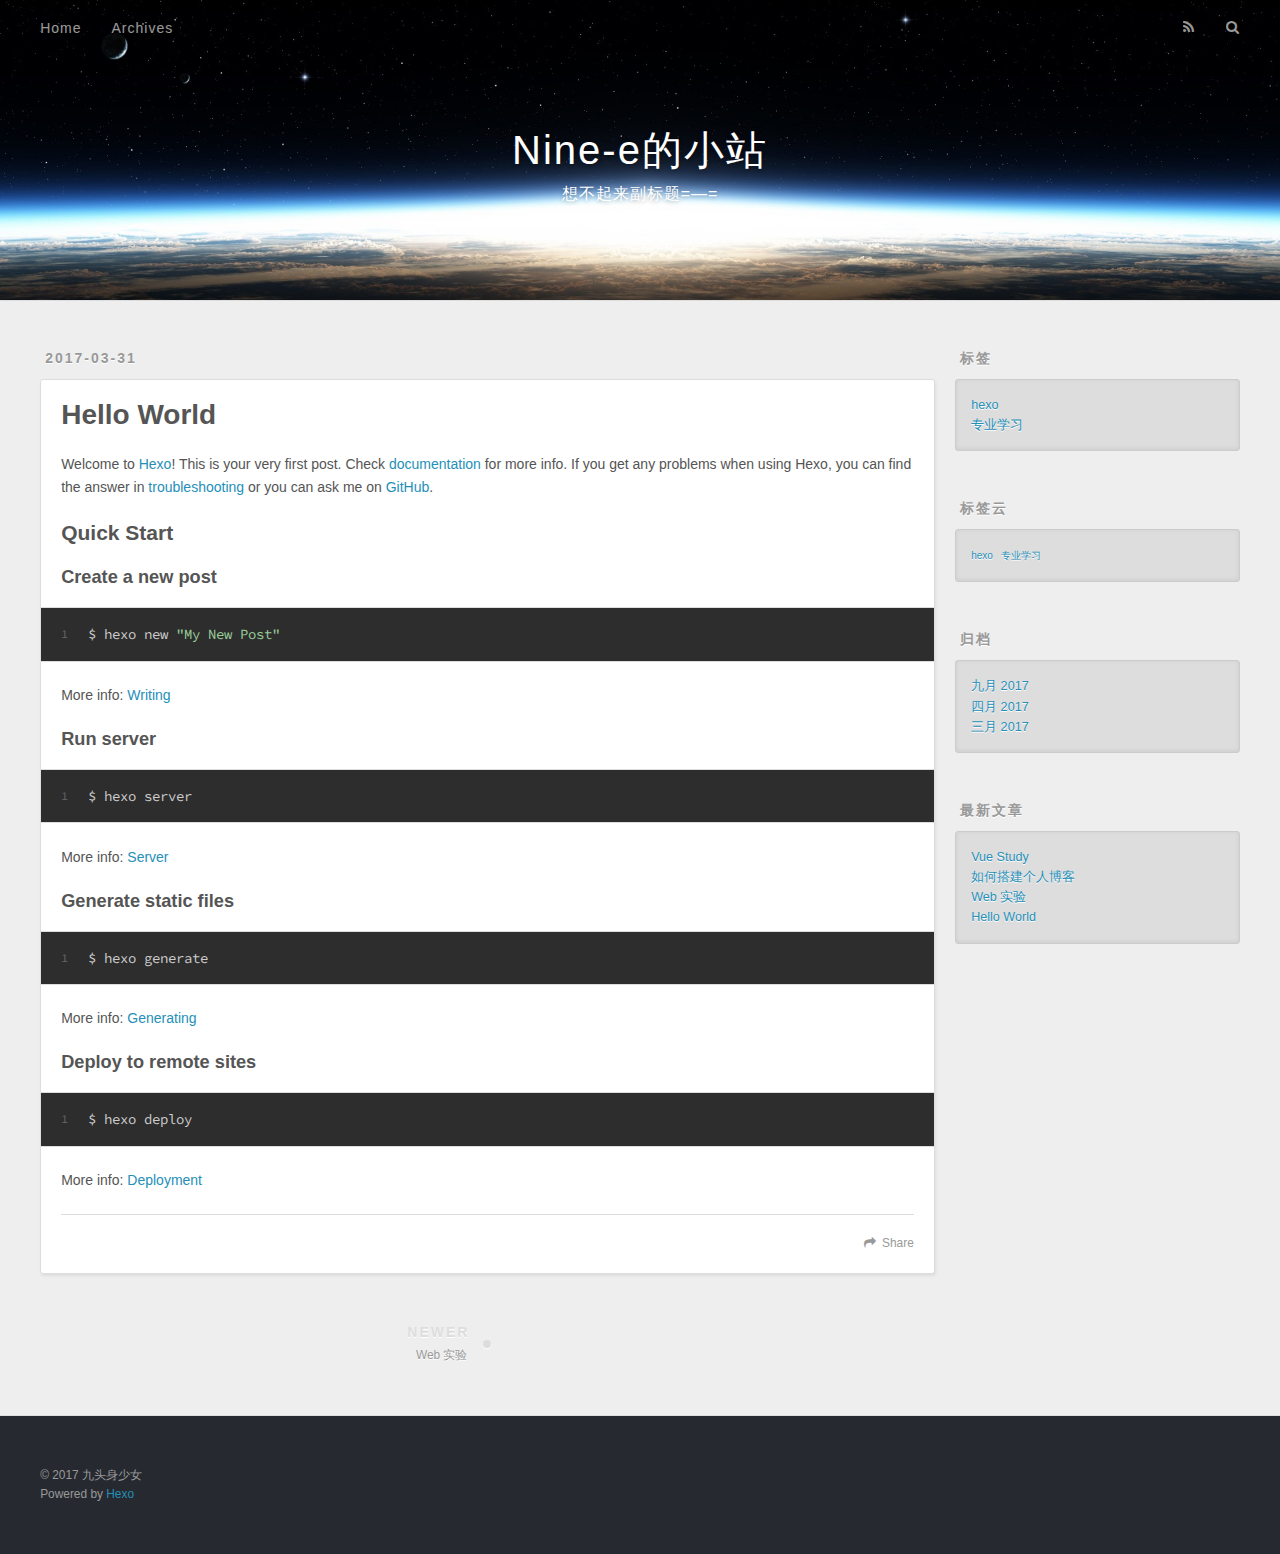
<file: 2017/03/31/hello-world/index.html>
<!DOCTYPE html>
<html>
<head>
  <meta charset="utf-8">
  
  <title>Hello World | Nine-e的小站</title>
  <meta name="viewport" content="width=device-width, initial-scale=1, maximum-scale=1">
  <meta name="description" content="Welcome to Hexo! This is your very first post. Check documentation for more info. If you get any problems when using Hexo, you can find the answer in troubleshooting or you can ask me on GitHub.
Quick">
<meta property="og:type" content="article">
<meta property="og:title" content="Hello World">
<meta property="og:url" content="http://yoursite.com/2017/03/31/hello-world/index.html">
<meta property="og:site_name" content="Nine-e的小站">
<meta property="og:description" content="Welcome to Hexo! This is your very first post. Check documentation for more info. If you get any problems when using Hexo, you can find the answer in troubleshooting or you can ask me on GitHub.
Quick">
<meta property="og:updated_time" content="2017-03-31T09:03:18.509Z">
<meta name="twitter:card" content="summary">
<meta name="twitter:title" content="Hello World">
<meta name="twitter:description" content="Welcome to Hexo! This is your very first post. Check documentation for more info. If you get any problems when using Hexo, you can find the answer in troubleshooting or you can ask me on GitHub.
Quick">
  
    <link rel="alternate" href="/atom.xml" title="Nine-e的小站" type="application/atom+xml">
  
  
    <link rel="icon" href="/favicon.png">
  
  
    <link href="//fonts.googleapis.com/css?family=Source+Code+Pro" rel="stylesheet" type="text/css">
  
  <link rel="stylesheet" href="/css/style.css">
  

</head>

<body>
  <div id="container">
    <div id="wrap">
      <header id="header">
  <div id="banner"></div>
  <div id="header-outer" class="outer">
    <div id="header-title" class="inner">
      <h1 id="logo-wrap">
        <a href="/" id="logo">Nine-e的小站</a>
      </h1>
      
        <h2 id="subtitle-wrap">
          <a href="/" id="subtitle">想不起来副标题=—=</a>
        </h2>
      
    </div>
    <div id="header-inner" class="inner">
      <nav id="main-nav">
        <a id="main-nav-toggle" class="nav-icon"></a>
        
          <a class="main-nav-link" href="/">Home</a>
        
          <a class="main-nav-link" href="/archives">Archives</a>
        
      </nav>
      <nav id="sub-nav">
        
          <a id="nav-rss-link" class="nav-icon" href="/atom.xml" title="RSS Feed"></a>
        
        <a id="nav-search-btn" class="nav-icon" title="搜索"></a>
      </nav>
      <div id="search-form-wrap">
        <form action="//google.com/search" method="get" accept-charset="UTF-8" class="search-form"><input type="search" name="q" results="0" class="search-form-input" placeholder="Search"><button type="submit" class="search-form-submit">&#xF002;</button><input type="hidden" name="sitesearch" value="http://yoursite.com"></form>
      </div>
    </div>
  </div>
</header>
      <div class="outer">
        <section id="main"><article id="post-hello-world" class="article article-type-post" itemscope itemprop="blogPost">
  <div class="article-meta">
    <a href="/2017/03/31/hello-world/" class="article-date">
  <time datetime="2017-03-31T09:03:18.508Z" itemprop="datePublished">2017-03-31</time>
</a>
    
  </div>
  <div class="article-inner">
    
    
      <header class="article-header">
        
  
    <h1 class="article-title" itemprop="name">
      Hello World
    </h1>
  

      </header>
    
    <div class="article-entry" itemprop="articleBody">
      
        <p>Welcome to <a href="https://hexo.io/" target="_blank" rel="external">Hexo</a>! This is your very first post. Check <a href="https://hexo.io/docs/" target="_blank" rel="external">documentation</a> for more info. If you get any problems when using Hexo, you can find the answer in <a href="https://hexo.io/docs/troubleshooting.html" target="_blank" rel="external">troubleshooting</a> or you can ask me on <a href="https://github.com/hexojs/hexo/issues" target="_blank" rel="external">GitHub</a>.</p>
<h2 id="Quick-Start"><a href="#Quick-Start" class="headerlink" title="Quick Start"></a>Quick Start</h2><h3 id="Create-a-new-post"><a href="#Create-a-new-post" class="headerlink" title="Create a new post"></a>Create a new post</h3><figure class="highlight bash"><table><tr><td class="gutter"><pre><div class="line">1</div></pre></td><td class="code"><pre><div class="line">$ hexo new <span class="string">"My New Post"</span></div></pre></td></tr></table></figure>
<p>More info: <a href="https://hexo.io/docs/writing.html" target="_blank" rel="external">Writing</a></p>
<h3 id="Run-server"><a href="#Run-server" class="headerlink" title="Run server"></a>Run server</h3><figure class="highlight bash"><table><tr><td class="gutter"><pre><div class="line">1</div></pre></td><td class="code"><pre><div class="line">$ hexo server</div></pre></td></tr></table></figure>
<p>More info: <a href="https://hexo.io/docs/server.html" target="_blank" rel="external">Server</a></p>
<h3 id="Generate-static-files"><a href="#Generate-static-files" class="headerlink" title="Generate static files"></a>Generate static files</h3><figure class="highlight bash"><table><tr><td class="gutter"><pre><div class="line">1</div></pre></td><td class="code"><pre><div class="line">$ hexo generate</div></pre></td></tr></table></figure>
<p>More info: <a href="https://hexo.io/docs/generating.html" target="_blank" rel="external">Generating</a></p>
<h3 id="Deploy-to-remote-sites"><a href="#Deploy-to-remote-sites" class="headerlink" title="Deploy to remote sites"></a>Deploy to remote sites</h3><figure class="highlight bash"><table><tr><td class="gutter"><pre><div class="line">1</div></pre></td><td class="code"><pre><div class="line">$ hexo deploy</div></pre></td></tr></table></figure>
<p>More info: <a href="https://hexo.io/docs/deployment.html" target="_blank" rel="external">Deployment</a></p>

      
    </div>
    <footer class="article-footer">
      <a data-url="http://yoursite.com/2017/03/31/hello-world/" data-id="cj7rqp4r10001f4cp4bl57amj" class="article-share-link">Share</a>
      
      
    </footer>
  </div>
  
    
<nav id="article-nav">
  
    <a href="/2017/04/01/Web-实验/" id="article-nav-newer" class="article-nav-link-wrap">
      <strong class="article-nav-caption">Newer</strong>
      <div class="article-nav-title">
        
          Web 实验
        
      </div>
    </a>
  
  
</nav>

  
</article>

</section>
        
          <aside id="sidebar">
  
    

  
    
  <div class="widget-wrap">
    <h3 class="widget-title">标签</h3>
    <div class="widget">
      <ul class="tag-list"><li class="tag-list-item"><a class="tag-list-link" href="/tags/hexo/">hexo</a></li><li class="tag-list-item"><a class="tag-list-link" href="/tags/专业学习/">专业学习</a></li></ul>
    </div>
  </div>


  
    
  <div class="widget-wrap">
    <h3 class="widget-title">标签云</h3>
    <div class="widget tagcloud">
      <a href="/tags/hexo/" style="font-size: 10px;">hexo</a> <a href="/tags/专业学习/" style="font-size: 10px;">专业学习</a>
    </div>
  </div>

  
    
  <div class="widget-wrap">
    <h3 class="widget-title">归档</h3>
    <div class="widget">
      <ul class="archive-list"><li class="archive-list-item"><a class="archive-list-link" href="/archives/2017/09/">九月 2017</a></li><li class="archive-list-item"><a class="archive-list-link" href="/archives/2017/04/">四月 2017</a></li><li class="archive-list-item"><a class="archive-list-link" href="/archives/2017/03/">三月 2017</a></li></ul>
    </div>
  </div>


  
    
  <div class="widget-wrap">
    <h3 class="widget-title">最新文章</h3>
    <div class="widget">
      <ul>
        
          <li>
            <a href="/2017/09/19/Vue-Study/">Vue Study</a>
          </li>
        
          <li>
            <a href="/2017/04/16/如何搭建个人博客/">如何搭建个人博客</a>
          </li>
        
          <li>
            <a href="/2017/04/01/Web-实验/">Web 实验</a>
          </li>
        
          <li>
            <a href="/2017/03/31/hello-world/">Hello World</a>
          </li>
        
      </ul>
    </div>
  </div>

  
</aside>
        
      </div>
      <footer id="footer">
  
  <div class="outer">
    <div id="footer-info" class="inner">
      &copy; 2017 九头身少女<br>
      Powered by <a href="http://hexo.io/" target="_blank">Hexo</a>
    </div>
  </div>
</footer>
    </div>
    <nav id="mobile-nav">
  
    <a href="/" class="mobile-nav-link">Home</a>
  
    <a href="/archives" class="mobile-nav-link">Archives</a>
  
</nav>
    

<script src="//ajax.googleapis.com/ajax/libs/jquery/2.0.3/jquery.min.js"></script>


  <link rel="stylesheet" href="/fancybox/jquery.fancybox.css">
  <script src="/fancybox/jquery.fancybox.pack.js"></script>


<script src="/js/script.js"></script>

  </div>
</body>
</html>
</file>
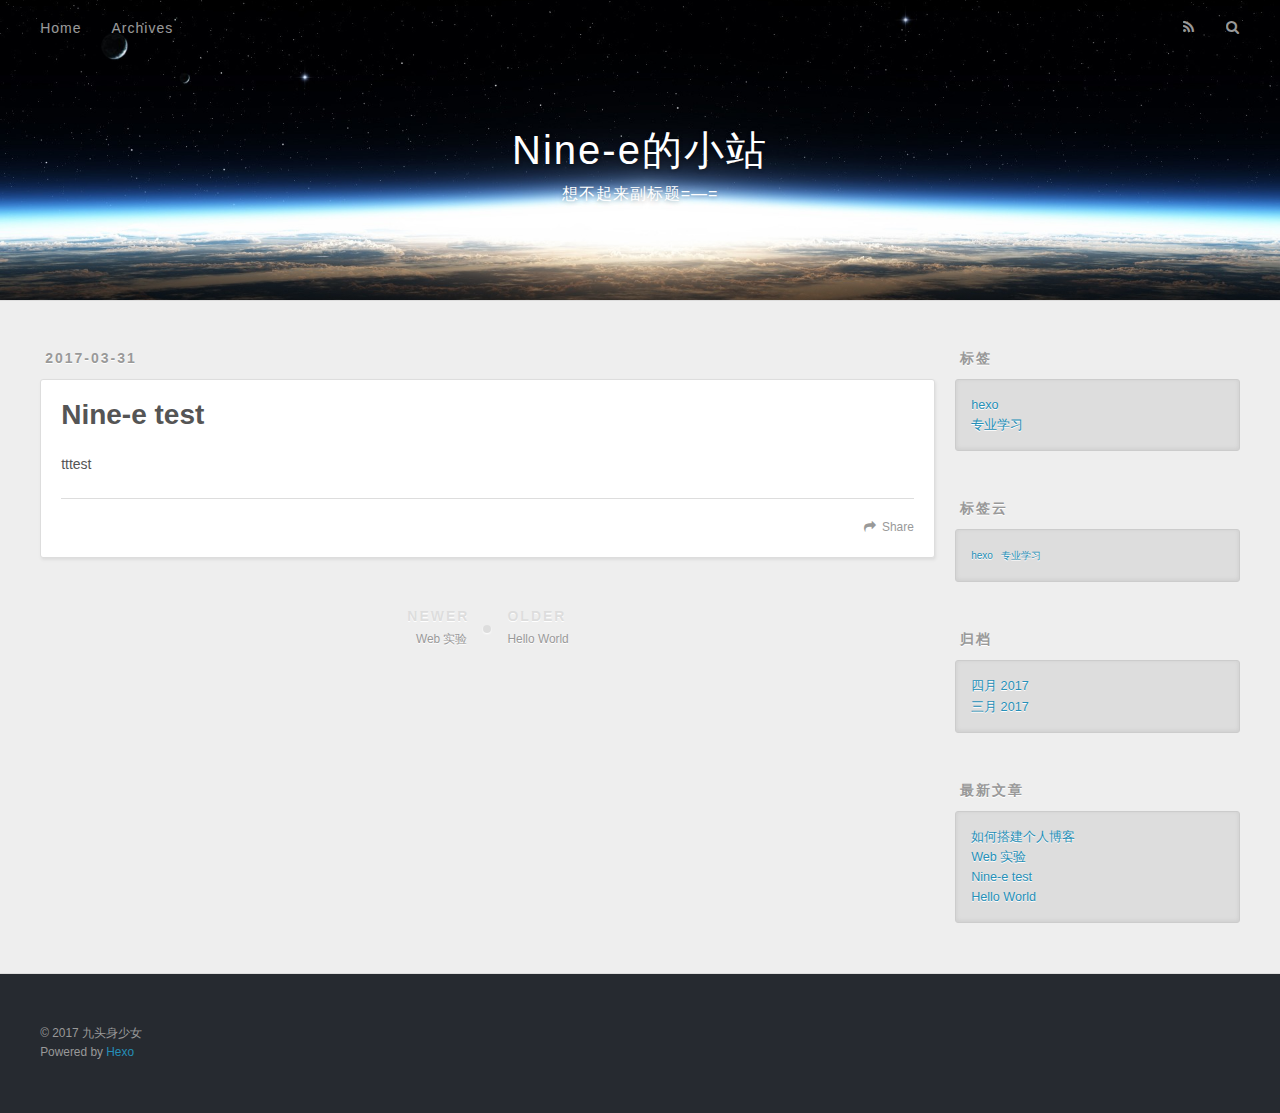
<file: 2017/03/31/Nine-e-test/index.html>
<!DOCTYPE html>
<html>
<head>
  <meta charset="utf-8">
  
  <title>Nine-e test | Nine-e的小站</title>
  <meta name="viewport" content="width=device-width, initial-scale=1, maximum-scale=1">
  <meta name="description" content="tttest">
<meta property="og:type" content="article">
<meta property="og:title" content="Nine-e test">
<meta property="og:url" content="http://yoursite.com/2017/03/31/Nine-e-test/index.html">
<meta property="og:site_name" content="Nine-e的小站">
<meta property="og:description" content="tttest">
<meta property="og:updated_time" content="2017-03-31T13:06:54.284Z">
<meta name="twitter:card" content="summary">
<meta name="twitter:title" content="Nine-e test">
<meta name="twitter:description" content="tttest">
  
    <link rel="alternate" href="/atom.xml" title="Nine-e的小站" type="application/atom+xml">
  
  
    <link rel="icon" href="/favicon.png">
  
  
    <link href="//fonts.googleapis.com/css?family=Source+Code+Pro" rel="stylesheet" type="text/css">
  
  <link rel="stylesheet" href="/css/style.css">
  

</head>

<body>
  <div id="container">
    <div id="wrap">
      <header id="header">
  <div id="banner"></div>
  <div id="header-outer" class="outer">
    <div id="header-title" class="inner">
      <h1 id="logo-wrap">
        <a href="/" id="logo">Nine-e的小站</a>
      </h1>
      
        <h2 id="subtitle-wrap">
          <a href="/" id="subtitle">想不起来副标题=—=</a>
        </h2>
      
    </div>
    <div id="header-inner" class="inner">
      <nav id="main-nav">
        <a id="main-nav-toggle" class="nav-icon"></a>
        
          <a class="main-nav-link" href="/">Home</a>
        
          <a class="main-nav-link" href="/archives">Archives</a>
        
      </nav>
      <nav id="sub-nav">
        
          <a id="nav-rss-link" class="nav-icon" href="/atom.xml" title="RSS Feed"></a>
        
        <a id="nav-search-btn" class="nav-icon" title="搜索"></a>
      </nav>
      <div id="search-form-wrap">
        <form action="//google.com/search" method="get" accept-charset="UTF-8" class="search-form"><input type="search" name="q" results="0" class="search-form-input" placeholder="Search"><button type="submit" class="search-form-submit">&#xF002;</button><input type="hidden" name="sitesearch" value="http://yoursite.com"></form>
      </div>
    </div>
  </div>
</header>
      <div class="outer">
        <section id="main"><article id="post-Nine-e-test" class="article article-type-post" itemscope itemprop="blogPost">
  <div class="article-meta">
    <a href="/2017/03/31/Nine-e-test/" class="article-date">
  <time datetime="2017-03-31T12:18:09.000Z" itemprop="datePublished">2017-03-31</time>
</a>
    
  </div>
  <div class="article-inner">
    
    
      <header class="article-header">
        
  
    <h1 class="article-title" itemprop="name">
      Nine-e test
    </h1>
  

      </header>
    
    <div class="article-entry" itemprop="articleBody">
      
        <p>tttest</p>

      
    </div>
    <footer class="article-footer">
      <a data-url="http://yoursite.com/2017/03/31/Nine-e-test/" data-id="cj4nkpnl60001bwcpw2xq1x2y" class="article-share-link">Share</a>
      
      
    </footer>
  </div>
  
    
<nav id="article-nav">
  
    <a href="/2017/04/01/Web-实验/" id="article-nav-newer" class="article-nav-link-wrap">
      <strong class="article-nav-caption">Newer</strong>
      <div class="article-nav-title">
        
          Web 实验
        
      </div>
    </a>
  
  
    <a href="/2017/03/31/hello-world/" id="article-nav-older" class="article-nav-link-wrap">
      <strong class="article-nav-caption">Older</strong>
      <div class="article-nav-title">Hello World</div>
    </a>
  
</nav>

  
</article>

</section>
        
          <aside id="sidebar">
  
    

  
    
  <div class="widget-wrap">
    <h3 class="widget-title">标签</h3>
    <div class="widget">
      <ul class="tag-list"><li class="tag-list-item"><a class="tag-list-link" href="/tags/hexo/">hexo</a></li><li class="tag-list-item"><a class="tag-list-link" href="/tags/专业学习/">专业学习</a></li></ul>
    </div>
  </div>


  
    
  <div class="widget-wrap">
    <h3 class="widget-title">标签云</h3>
    <div class="widget tagcloud">
      <a href="/tags/hexo/" style="font-size: 10px;">hexo</a> <a href="/tags/专业学习/" style="font-size: 10px;">专业学习</a>
    </div>
  </div>

  
    
  <div class="widget-wrap">
    <h3 class="widget-title">归档</h3>
    <div class="widget">
      <ul class="archive-list"><li class="archive-list-item"><a class="archive-list-link" href="/archives/2017/04/">四月 2017</a></li><li class="archive-list-item"><a class="archive-list-link" href="/archives/2017/03/">三月 2017</a></li></ul>
    </div>
  </div>


  
    
  <div class="widget-wrap">
    <h3 class="widget-title">最新文章</h3>
    <div class="widget">
      <ul>
        
          <li>
            <a href="/2017/04/16/如何搭建个人博客/">如何搭建个人博客</a>
          </li>
        
          <li>
            <a href="/2017/04/01/Web-实验/">Web 实验</a>
          </li>
        
          <li>
            <a href="/2017/03/31/Nine-e-test/">Nine-e test</a>
          </li>
        
          <li>
            <a href="/2017/03/31/hello-world/">Hello World</a>
          </li>
        
      </ul>
    </div>
  </div>

  
</aside>
        
      </div>
      <footer id="footer">
  
  <div class="outer">
    <div id="footer-info" class="inner">
      &copy; 2017 九头身少女<br>
      Powered by <a href="http://hexo.io/" target="_blank">Hexo</a>
    </div>
  </div>
</footer>
    </div>
    <nav id="mobile-nav">
  
    <a href="/" class="mobile-nav-link">Home</a>
  
    <a href="/archives" class="mobile-nav-link">Archives</a>
  
</nav>
    

<script src="//ajax.googleapis.com/ajax/libs/jquery/2.0.3/jquery.min.js"></script>


  <link rel="stylesheet" href="/fancybox/jquery.fancybox.css">
  <script src="/fancybox/jquery.fancybox.pack.js"></script>


<script src="/js/script.js"></script>

  </div>
</body>
</html>
</file>
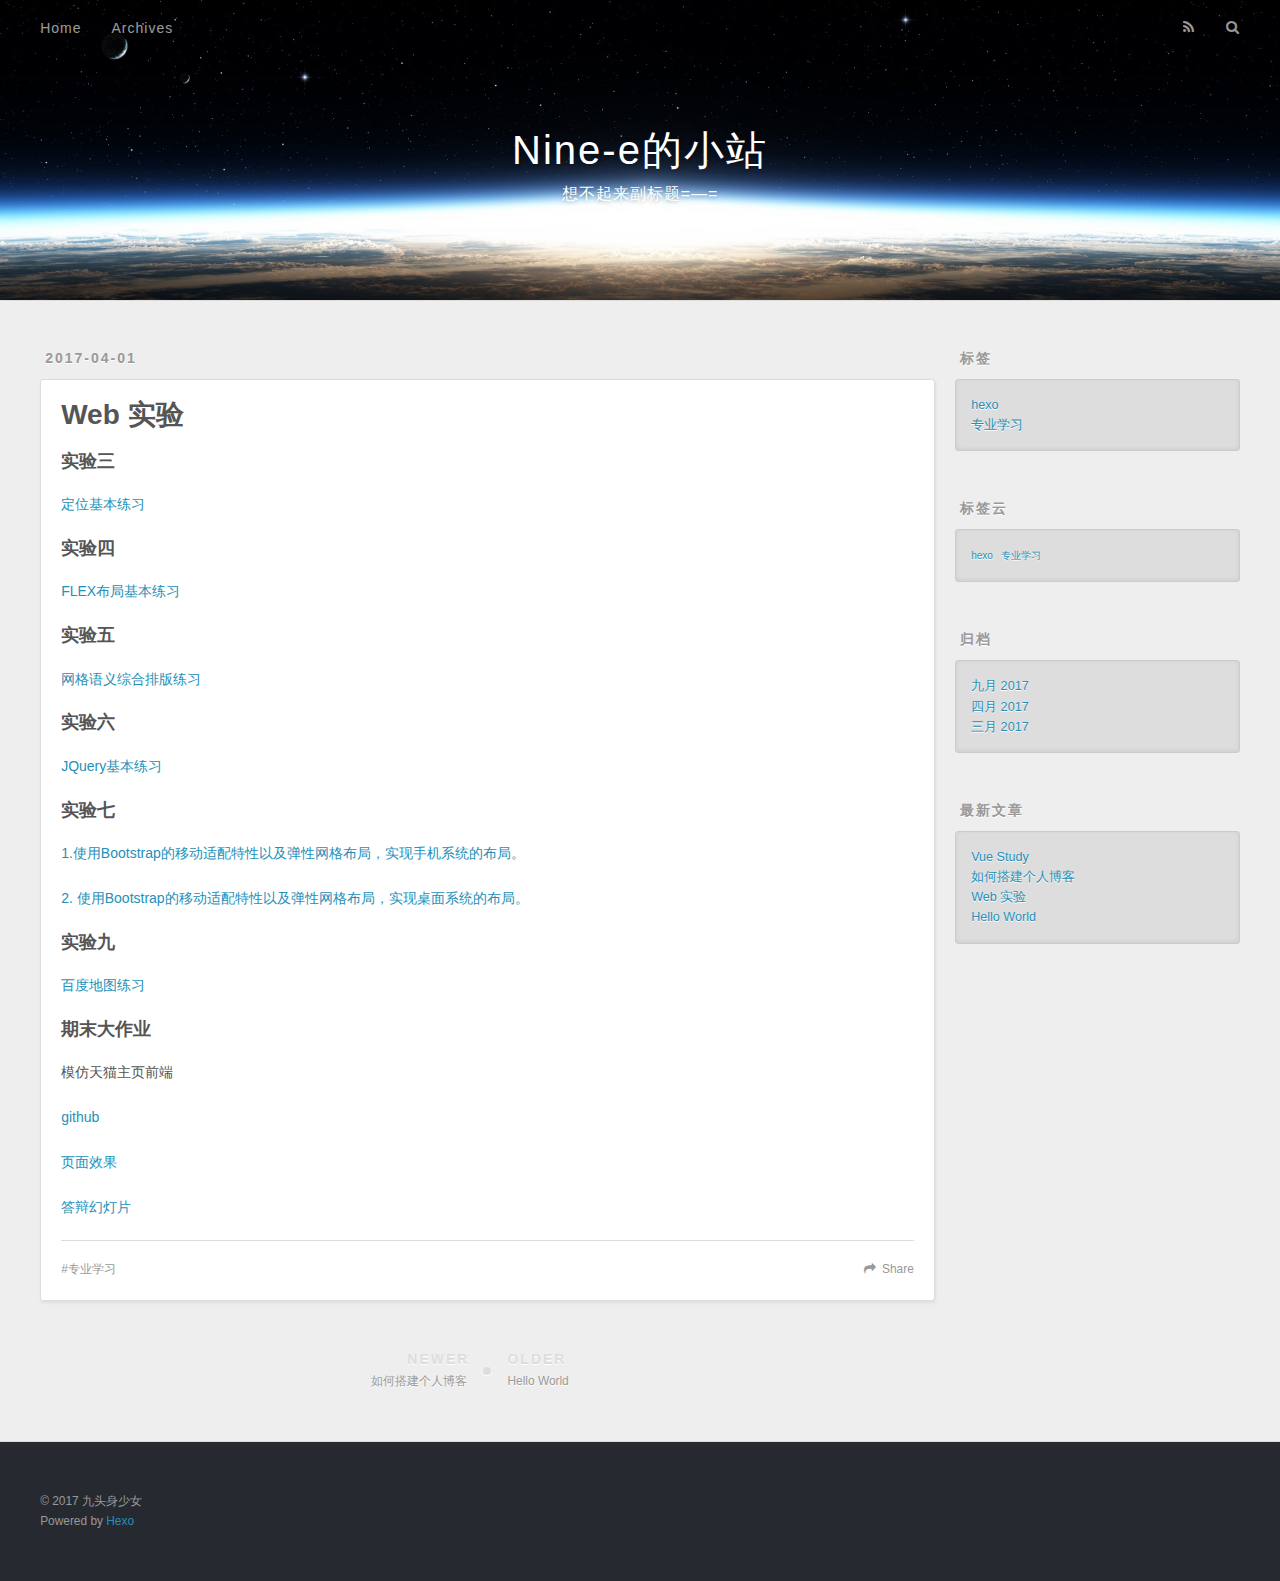
<file: 2017/04/01/Web-实验/index.html>
<!DOCTYPE html>
<html>
<head>
  <meta charset="utf-8">
  
  <title>Web 实验 | Nine-e的小站</title>
  <meta name="viewport" content="width=device-width, initial-scale=1, maximum-scale=1">
  <meta name="description" content="实验三 定位基本练习
实验四 FLEX布局基本练习
实验五 网格语义综合排版练习
实验六 JQuery基本练习
实验七1.使用Bootstrap的移动适配特性以及弹性网格布局，实现手机系统的布局。
2. 使用Bootstrap的移动适配特性以及弹性网格布局，实现桌面系统的布局。
实验九百度地图练习
期末大作业模仿天猫主页前端
github
页面效果
答辩幻灯片">
<meta property="og:type" content="article">
<meta property="og:title" content="Web 实验">
<meta property="og:url" content="http://yoursite.com/2017/04/01/Web-实验/index.html">
<meta property="og:site_name" content="Nine-e的小站">
<meta property="og:description" content="实验三 定位基本练习
实验四 FLEX布局基本练习
实验五 网格语义综合排版练习
实验六 JQuery基本练习
实验七1.使用Bootstrap的移动适配特性以及弹性网格布局，实现手机系统的布局。
2. 使用Bootstrap的移动适配特性以及弹性网格布局，实现桌面系统的布局。
实验九百度地图练习
期末大作业模仿天猫主页前端
github
页面效果
答辩幻灯片">
<meta property="og:updated_time" content="2017-07-03T01:43:39.866Z">
<meta name="twitter:card" content="summary">
<meta name="twitter:title" content="Web 实验">
<meta name="twitter:description" content="实验三 定位基本练习
实验四 FLEX布局基本练习
实验五 网格语义综合排版练习
实验六 JQuery基本练习
实验七1.使用Bootstrap的移动适配特性以及弹性网格布局，实现手机系统的布局。
2. 使用Bootstrap的移动适配特性以及弹性网格布局，实现桌面系统的布局。
实验九百度地图练习
期末大作业模仿天猫主页前端
github
页面效果
答辩幻灯片">
  
    <link rel="alternate" href="/atom.xml" title="Nine-e的小站" type="application/atom+xml">
  
  
    <link rel="icon" href="/favicon.png">
  
  
    <link href="//fonts.googleapis.com/css?family=Source+Code+Pro" rel="stylesheet" type="text/css">
  
  <link rel="stylesheet" href="/css/style.css">
  

</head>

<body>
  <div id="container">
    <div id="wrap">
      <header id="header">
  <div id="banner"></div>
  <div id="header-outer" class="outer">
    <div id="header-title" class="inner">
      <h1 id="logo-wrap">
        <a href="/" id="logo">Nine-e的小站</a>
      </h1>
      
        <h2 id="subtitle-wrap">
          <a href="/" id="subtitle">想不起来副标题=—=</a>
        </h2>
      
    </div>
    <div id="header-inner" class="inner">
      <nav id="main-nav">
        <a id="main-nav-toggle" class="nav-icon"></a>
        
          <a class="main-nav-link" href="/">Home</a>
        
          <a class="main-nav-link" href="/archives">Archives</a>
        
      </nav>
      <nav id="sub-nav">
        
          <a id="nav-rss-link" class="nav-icon" href="/atom.xml" title="RSS Feed"></a>
        
        <a id="nav-search-btn" class="nav-icon" title="搜索"></a>
      </nav>
      <div id="search-form-wrap">
        <form action="//google.com/search" method="get" accept-charset="UTF-8" class="search-form"><input type="search" name="q" results="0" class="search-form-input" placeholder="Search"><button type="submit" class="search-form-submit">&#xF002;</button><input type="hidden" name="sitesearch" value="http://yoursite.com"></form>
      </div>
    </div>
  </div>
</header>
      <div class="outer">
        <section id="main"><article id="post-Web-实验" class="article article-type-post" itemscope itemprop="blogPost">
  <div class="article-meta">
    <a href="/2017/04/01/Web-实验/" class="article-date">
  <time datetime="2017-04-01T11:20:11.000Z" itemprop="datePublished">2017-04-01</time>
</a>
    
  </div>
  <div class="article-inner">
    
    
      <header class="article-header">
        
  
    <h1 class="article-title" itemprop="name">
      Web 实验
    </h1>
  

      </header>
    
    <div class="article-entry" itemprop="articleBody">
      
        <h3 id="实验三"><a href="#实验三" class="headerlink" title="实验三"></a>实验三</h3><p> <a href="https://nine-e.github.io/WebStudy/ex03.html" target="_blank" rel="external">定位基本练习</a></p>
<h3 id="实验四"><a href="#实验四" class="headerlink" title="实验四"></a>实验四</h3><p> <a href="https://nine-e.github.io/WebStudy/ex04.html" target="_blank" rel="external">FLEX布局基本练习</a></p>
<h3 id="实验五"><a href="#实验五" class="headerlink" title="实验五"></a>实验五</h3><p> <a href="https://nine-e.github.io/WebStudy/ex05.html" target="_blank" rel="external">网格语义综合排版练习</a></p>
<h3 id="实验六"><a href="#实验六" class="headerlink" title="实验六"></a>实验六</h3><p> <a href="https://nine-e.github.io/WebStudy/ex06.html" target="_blank" rel="external">JQuery基本练习</a></p>
<h3 id="实验七"><a href="#实验七" class="headerlink" title="实验七"></a>实验七</h3><p><a href="https://nine-e.github.io/WebStudy/ex07-1.html" target="_blank" rel="external">1.使用Bootstrap的移动适配特性以及弹性网格布局，实现手机系统的布局。</a></p>
<p><a href="https://nine-e.github.io/WebStudy/ex07-2.html" target="_blank" rel="external">2. 使用Bootstrap的移动适配特性以及弹性网格布局，实现桌面系统的布局。</a></p>
<h3 id="实验九"><a href="#实验九" class="headerlink" title="实验九"></a>实验九</h3><p><a href="https://nine-e.github.io/WebStudy/ex09.html" target="_blank" rel="external">百度地图练习</a></p>
<h3 id="期末大作业"><a href="#期末大作业" class="headerlink" title="期末大作业"></a>期末大作业</h3><p>模仿天猫主页前端</p>
<p><a href="https://github.com/Nine-e/TMall" target="_blank" rel="external">github</a></p>
<p><a href="https://nine-e.github.io/TMall" target="_blank" rel="external">页面效果</a></p>
<p><a href="https://nine-e.github.io/TMall/myslide" target="_blank" rel="external">答辩幻灯片</a></p>

      
    </div>
    <footer class="article-footer">
      <a data-url="http://yoursite.com/2017/04/01/Web-实验/" data-id="cj7rqp4rk0003f4cp06pmg3bm" class="article-share-link">Share</a>
      
      
  <ul class="article-tag-list"><li class="article-tag-list-item"><a class="article-tag-list-link" href="/tags/专业学习/">专业学习</a></li></ul>

    </footer>
  </div>
  
    
<nav id="article-nav">
  
    <a href="/2017/04/16/如何搭建个人博客/" id="article-nav-newer" class="article-nav-link-wrap">
      <strong class="article-nav-caption">Newer</strong>
      <div class="article-nav-title">
        
          如何搭建个人博客
        
      </div>
    </a>
  
  
    <a href="/2017/03/31/hello-world/" id="article-nav-older" class="article-nav-link-wrap">
      <strong class="article-nav-caption">Older</strong>
      <div class="article-nav-title">Hello World</div>
    </a>
  
</nav>

  
</article>

</section>
        
          <aside id="sidebar">
  
    

  
    
  <div class="widget-wrap">
    <h3 class="widget-title">标签</h3>
    <div class="widget">
      <ul class="tag-list"><li class="tag-list-item"><a class="tag-list-link" href="/tags/hexo/">hexo</a></li><li class="tag-list-item"><a class="tag-list-link" href="/tags/专业学习/">专业学习</a></li></ul>
    </div>
  </div>


  
    
  <div class="widget-wrap">
    <h3 class="widget-title">标签云</h3>
    <div class="widget tagcloud">
      <a href="/tags/hexo/" style="font-size: 10px;">hexo</a> <a href="/tags/专业学习/" style="font-size: 10px;">专业学习</a>
    </div>
  </div>

  
    
  <div class="widget-wrap">
    <h3 class="widget-title">归档</h3>
    <div class="widget">
      <ul class="archive-list"><li class="archive-list-item"><a class="archive-list-link" href="/archives/2017/09/">九月 2017</a></li><li class="archive-list-item"><a class="archive-list-link" href="/archives/2017/04/">四月 2017</a></li><li class="archive-list-item"><a class="archive-list-link" href="/archives/2017/03/">三月 2017</a></li></ul>
    </div>
  </div>


  
    
  <div class="widget-wrap">
    <h3 class="widget-title">最新文章</h3>
    <div class="widget">
      <ul>
        
          <li>
            <a href="/2017/09/19/Vue-Study/">Vue Study</a>
          </li>
        
          <li>
            <a href="/2017/04/16/如何搭建个人博客/">如何搭建个人博客</a>
          </li>
        
          <li>
            <a href="/2017/04/01/Web-实验/">Web 实验</a>
          </li>
        
          <li>
            <a href="/2017/03/31/hello-world/">Hello World</a>
          </li>
        
      </ul>
    </div>
  </div>

  
</aside>
        
      </div>
      <footer id="footer">
  
  <div class="outer">
    <div id="footer-info" class="inner">
      &copy; 2017 九头身少女<br>
      Powered by <a href="http://hexo.io/" target="_blank">Hexo</a>
    </div>
  </div>
</footer>
    </div>
    <nav id="mobile-nav">
  
    <a href="/" class="mobile-nav-link">Home</a>
  
    <a href="/archives" class="mobile-nav-link">Archives</a>
  
</nav>
    

<script src="//ajax.googleapis.com/ajax/libs/jquery/2.0.3/jquery.min.js"></script>


  <link rel="stylesheet" href="/fancybox/jquery.fancybox.css">
  <script src="/fancybox/jquery.fancybox.pack.js"></script>


<script src="/js/script.js"></script>

  </div>
</body>
</html>
</file>
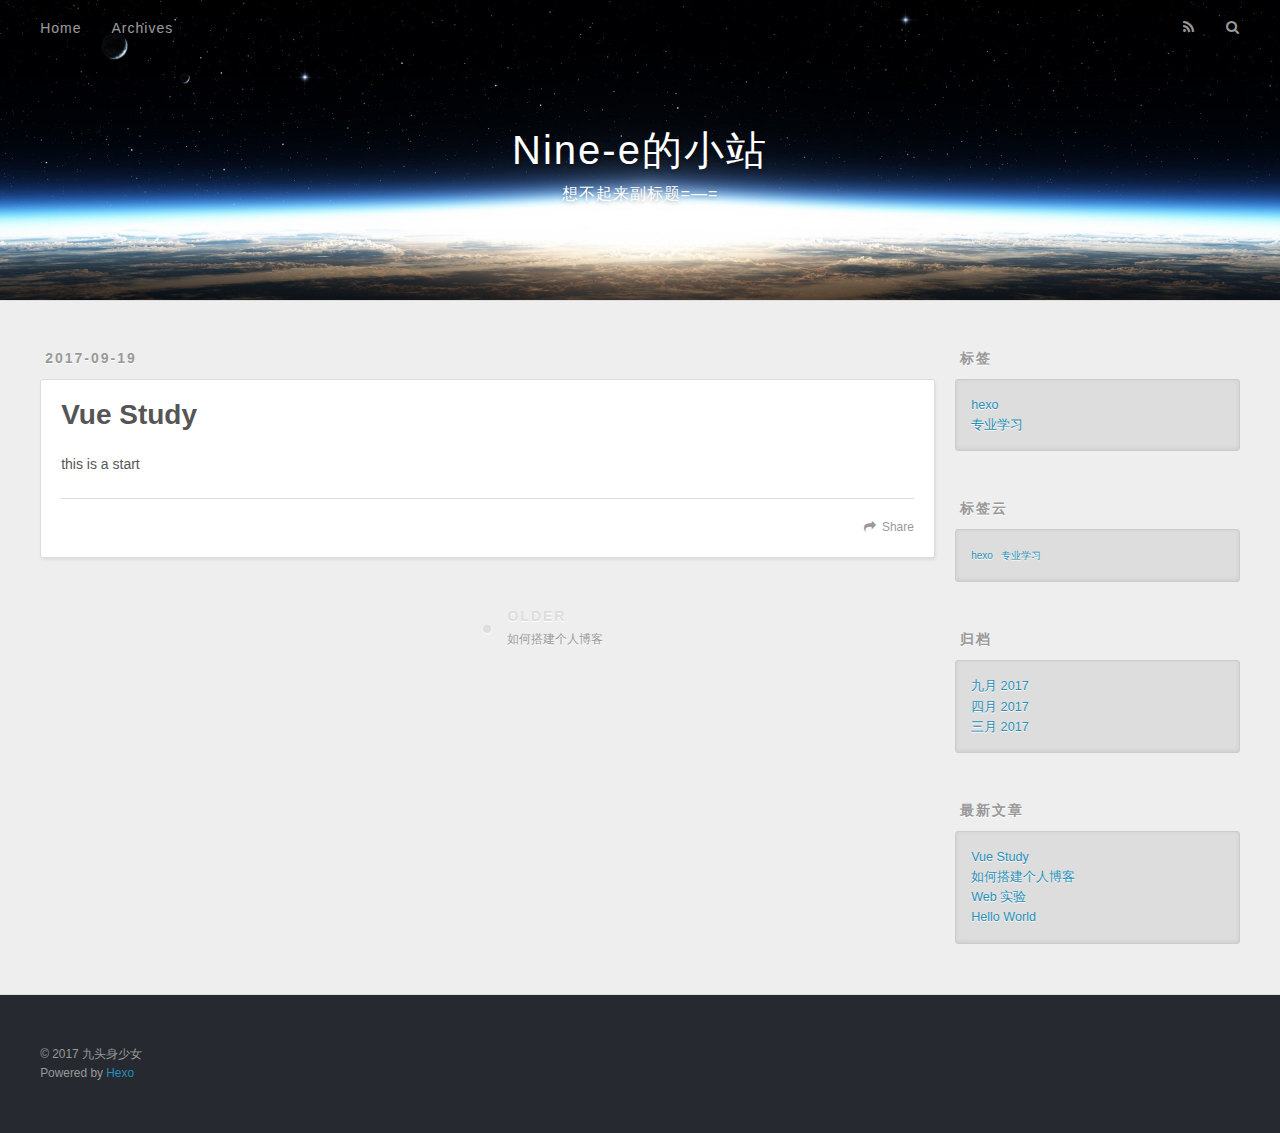
<file: 2017/09/19/Vue-Study/index.html>
<!DOCTYPE html>
<html>
<head>
  <meta charset="utf-8">
  
  <title>Vue Study | Nine-e的小站</title>
  <meta name="viewport" content="width=device-width, initial-scale=1, maximum-scale=1">
  <meta name="description" content="this is a start">
<meta property="og:type" content="article">
<meta property="og:title" content="Vue Study">
<meta property="og:url" content="http://yoursite.com/2017/09/19/Vue-Study/index.html">
<meta property="og:site_name" content="Nine-e的小站">
<meta property="og:description" content="this is a start">
<meta property="og:updated_time" content="2017-09-19T15:13:28.872Z">
<meta name="twitter:card" content="summary">
<meta name="twitter:title" content="Vue Study">
<meta name="twitter:description" content="this is a start">
  
    <link rel="alternate" href="/atom.xml" title="Nine-e的小站" type="application/atom+xml">
  
  
    <link rel="icon" href="/favicon.png">
  
  
    <link href="//fonts.googleapis.com/css?family=Source+Code+Pro" rel="stylesheet" type="text/css">
  
  <link rel="stylesheet" href="/css/style.css">
  

</head>

<body>
  <div id="container">
    <div id="wrap">
      <header id="header">
  <div id="banner"></div>
  <div id="header-outer" class="outer">
    <div id="header-title" class="inner">
      <h1 id="logo-wrap">
        <a href="/" id="logo">Nine-e的小站</a>
      </h1>
      
        <h2 id="subtitle-wrap">
          <a href="/" id="subtitle">想不起来副标题=—=</a>
        </h2>
      
    </div>
    <div id="header-inner" class="inner">
      <nav id="main-nav">
        <a id="main-nav-toggle" class="nav-icon"></a>
        
          <a class="main-nav-link" href="/">Home</a>
        
          <a class="main-nav-link" href="/archives">Archives</a>
        
      </nav>
      <nav id="sub-nav">
        
          <a id="nav-rss-link" class="nav-icon" href="/atom.xml" title="RSS Feed"></a>
        
        <a id="nav-search-btn" class="nav-icon" title="搜索"></a>
      </nav>
      <div id="search-form-wrap">
        <form action="//google.com/search" method="get" accept-charset="UTF-8" class="search-form"><input type="search" name="q" results="0" class="search-form-input" placeholder="Search"><button type="submit" class="search-form-submit">&#xF002;</button><input type="hidden" name="sitesearch" value="http://yoursite.com"></form>
      </div>
    </div>
  </div>
</header>
      <div class="outer">
        <section id="main"><article id="post-Vue-Study" class="article article-type-post" itemscope itemprop="blogPost">
  <div class="article-meta">
    <a href="/2017/09/19/Vue-Study/" class="article-date">
  <time datetime="2017-09-19T15:12:35.000Z" itemprop="datePublished">2017-09-19</time>
</a>
    
  </div>
  <div class="article-inner">
    
    
      <header class="article-header">
        
  
    <h1 class="article-title" itemprop="name">
      Vue Study
    </h1>
  

      </header>
    
    <div class="article-entry" itemprop="articleBody">
      
        <p>this is a start</p>

      
    </div>
    <footer class="article-footer">
      <a data-url="http://yoursite.com/2017/09/19/Vue-Study/" data-id="cj7rqp4qi0000f4cpzaw8r1d2" class="article-share-link">Share</a>
      
      
    </footer>
  </div>
  
    
<nav id="article-nav">
  
  
    <a href="/2017/04/16/如何搭建个人博客/" id="article-nav-older" class="article-nav-link-wrap">
      <strong class="article-nav-caption">Older</strong>
      <div class="article-nav-title">如何搭建个人博客</div>
    </a>
  
</nav>

  
</article>

</section>
        
          <aside id="sidebar">
  
    

  
    
  <div class="widget-wrap">
    <h3 class="widget-title">标签</h3>
    <div class="widget">
      <ul class="tag-list"><li class="tag-list-item"><a class="tag-list-link" href="/tags/hexo/">hexo</a></li><li class="tag-list-item"><a class="tag-list-link" href="/tags/专业学习/">专业学习</a></li></ul>
    </div>
  </div>


  
    
  <div class="widget-wrap">
    <h3 class="widget-title">标签云</h3>
    <div class="widget tagcloud">
      <a href="/tags/hexo/" style="font-size: 10px;">hexo</a> <a href="/tags/专业学习/" style="font-size: 10px;">专业学习</a>
    </div>
  </div>

  
    
  <div class="widget-wrap">
    <h3 class="widget-title">归档</h3>
    <div class="widget">
      <ul class="archive-list"><li class="archive-list-item"><a class="archive-list-link" href="/archives/2017/09/">九月 2017</a></li><li class="archive-list-item"><a class="archive-list-link" href="/archives/2017/04/">四月 2017</a></li><li class="archive-list-item"><a class="archive-list-link" href="/archives/2017/03/">三月 2017</a></li></ul>
    </div>
  </div>


  
    
  <div class="widget-wrap">
    <h3 class="widget-title">最新文章</h3>
    <div class="widget">
      <ul>
        
          <li>
            <a href="/2017/09/19/Vue-Study/">Vue Study</a>
          </li>
        
          <li>
            <a href="/2017/04/16/如何搭建个人博客/">如何搭建个人博客</a>
          </li>
        
          <li>
            <a href="/2017/04/01/Web-实验/">Web 实验</a>
          </li>
        
          <li>
            <a href="/2017/03/31/hello-world/">Hello World</a>
          </li>
        
      </ul>
    </div>
  </div>

  
</aside>
        
      </div>
      <footer id="footer">
  
  <div class="outer">
    <div id="footer-info" class="inner">
      &copy; 2017 九头身少女<br>
      Powered by <a href="http://hexo.io/" target="_blank">Hexo</a>
    </div>
  </div>
</footer>
    </div>
    <nav id="mobile-nav">
  
    <a href="/" class="mobile-nav-link">Home</a>
  
    <a href="/archives" class="mobile-nav-link">Archives</a>
  
</nav>
    

<script src="//ajax.googleapis.com/ajax/libs/jquery/2.0.3/jquery.min.js"></script>


  <link rel="stylesheet" href="/fancybox/jquery.fancybox.css">
  <script src="/fancybox/jquery.fancybox.pack.js"></script>


<script src="/js/script.js"></script>

  </div>
</body>
</html>
</file>
<file: css/style.css>
body {
  width: 100%;
}
body:before,
body:after {
  content: "";
  display: table;
}
body:after {
  clear: both;
}
html,
body,
div,
span,
applet,
object,
iframe,
h1,
h2,
h3,
h4,
h5,
h6,
p,
blockquote,
pre,
a,
abbr,
acronym,
address,
big,
cite,
code,
del,
dfn,
em,
img,
ins,
kbd,
q,
s,
samp,
small,
strike,
strong,
sub,
sup,
tt,
var,
dl,
dt,
dd,
ol,
ul,
li,
fieldset,
form,
label,
legend,
table,
caption,
tbody,
tfoot,
thead,
tr,
th,
td {
  margin: 0;
  padding: 0;
  border: 0;
  outline: 0;
  font-weight: inherit;
  font-style: inherit;
  font-family: inherit;
  font-size: 100%;
  vertical-align: baseline;
}
body {
  line-height: 1;
  color: #000;
  background: #fff;
}
ol,
ul {
  list-style: none;
}
table {
  border-collapse: separate;
  border-spacing: 0;
  vertical-align: middle;
}
caption,
th,
td {
  text-align: left;
  font-weight: normal;
  vertical-align: middle;
}
a img {
  border: none;
}
input,
button {
  margin: 0;
  padding: 0;
}
input::-moz-focus-inner,
button::-moz-focus-inner {
  border: 0;
  padding: 0;
}
@font-face {
  font-family: FontAwesome;
  font-style: normal;
  font-weight: normal;
  src: url("fonts/fontawesome-webfont.eot?v=#4.0.3");
  src: url("fonts/fontawesome-webfont.eot?#iefix&v=#4.0.3") format("embedded-opentype"), url("fonts/fontawesome-webfont.woff?v=#4.0.3") format("woff"), url("fonts/fontawesome-webfont.ttf?v=#4.0.3") format("truetype"), url("fonts/fontawesome-webfont.svg#fontawesomeregular?v=#4.0.3") format("svg");
}
html,
body,
#container {
  height: 100%;
}
body {
  background: #eee;
  font: 14px "Helvetica Neue", Helvetica, Arial, sans-serif;
  -webkit-text-size-adjust: 100%;
}
.outer {
  max-width: 1220px;
  margin: 0 auto;
  padding: 0 20px;
}
.outer:before,
.outer:after {
  content: "";
  display: table;
}
.outer:after {
  clear: both;
}
.inner {
  display: inline;
  float: left;
  width: 98.33333333333333%;
  margin: 0 0.833333333333333%;
}
.left,
.alignleft {
  float: left;
}
.right,
.alignright {
  float: right;
}
.clear {
  clear: both;
}
#container {
  position: relative;
}
.mobile-nav-on {
  overflow: hidden;
}
#wrap {
  height: 100%;
  width: 100%;
  position: absolute;
  top: 0;
  left: 0;
  -webkit-transition: 0.2s ease-out;
  -moz-transition: 0.2s ease-out;
  -ms-transition: 0.2s ease-out;
  transition: 0.2s ease-out;
  z-index: 1;
  background: #eee;
}
.mobile-nav-on #wrap {
  left: 280px;
}
@media screen and (min-width: 768px) {
  #main {
    display: inline;
    float: left;
    width: 73.33333333333333%;
    margin: 0 0.833333333333333%;
  }
}
.article-date,
.article-category-link,
.archive-year,
.widget-title {
  text-decoration: none;
  text-transform: uppercase;
  letter-spacing: 2px;
  color: #999;
  margin-bottom: 1em;
  margin-left: 5px;
  line-height: 1em;
  text-shadow: 0 1px #fff;
  font-weight: bold;
}
.article-inner,
.archive-article-inner {
  background: #fff;
  -webkit-box-shadow: 1px 2px 3px #ddd;
  box-shadow: 1px 2px 3px #ddd;
  border: 1px solid #ddd;
  border-radius: 3px;
}
.article-entry h1,
.widget h1 {
  font-size: 2em;
}
.article-entry h2,
.widget h2 {
  font-size: 1.5em;
}
.article-entry h3,
.widget h3 {
  font-size: 1.3em;
}
.article-entry h4,
.widget h4 {
  font-size: 1.2em;
}
.article-entry h5,
.widget h5 {
  font-size: 1em;
}
.article-entry h6,
.widget h6 {
  font-size: 1em;
  color: #999;
}
.article-entry hr,
.widget hr {
  border: 1px dashed #ddd;
}
.article-entry strong,
.widget strong {
  font-weight: bold;
}
.article-entry em,
.widget em,
.article-entry cite,
.widget cite {
  font-style: italic;
}
.article-entry sup,
.widget sup,
.article-entry sub,
.widget sub {
  font-size: 0.75em;
  line-height: 0;
  position: relative;
  vertical-align: baseline;
}
.article-entry sup,
.widget sup {
  top: -0.5em;
}
.article-entry sub,
.widget sub {
  bottom: -0.2em;
}
.article-entry small,
.widget small {
  font-size: 0.85em;
}
.article-entry acronym,
.widget acronym,
.article-entry abbr,
.widget abbr {
  border-bottom: 1px dotted;
}
.article-entry ul,
.widget ul,
.article-entry ol,
.widget ol,
.article-entry dl,
.widget dl {
  margin: 0 20px;
  line-height: 1.6em;
}
.article-entry ul ul,
.widget ul ul,
.article-entry ol ul,
.widget ol ul,
.article-entry ul ol,
.widget ul ol,
.article-entry ol ol,
.widget ol ol {
  margin-top: 0;
  margin-bottom: 0;
}
.article-entry ul,
.widget ul {
  list-style: disc;
}
.article-entry ol,
.widget ol {
  list-style: decimal;
}
.article-entry dt,
.widget dt {
  font-weight: bold;
}
#header {
  height: 300px;
  position: relative;
  border-bottom: 1px solid #ddd;
}
#header:before,
#header:after {
  content: "";
  position: absolute;
  left: 0;
  right: 0;
  height: 40px;
}
#header:before {
  top: 0;
  background: -webkit-linear-gradient(rgba(0,0,0,0.2), transparent);
  background: -moz-linear-gradient(rgba(0,0,0,0.2), transparent);
  background: -ms-linear-gradient(rgba(0,0,0,0.2), transparent);
  background: linear-gradient(rgba(0,0,0,0.2), transparent);
}
#header:after {
  bottom: 0;
  background: -webkit-linear-gradient(transparent, rgba(0,0,0,0.2));
  background: -moz-linear-gradient(transparent, rgba(0,0,0,0.2));
  background: -ms-linear-gradient(transparent, rgba(0,0,0,0.2));
  background: linear-gradient(transparent, rgba(0,0,0,0.2));
}
#header-outer {
  height: 100%;
  position: relative;
}
#header-inner {
  position: relative;
  overflow: hidden;
}
#banner {
  position: absolute;
  top: 0;
  left: 0;
  width: 100%;
  height: 100%;
  background: url("images/banner.jpg") center #000;
  -webkit-background-size: cover;
  -moz-background-size: cover;
  background-size: cover;
  z-index: -1;
}
#header-title {
  text-align: center;
  height: 40px;
  position: absolute;
  top: 50%;
  left: 0;
  margin-top: -20px;
}
#logo,
#subtitle {
  text-decoration: none;
  color: #fff;
  font-weight: 300;
  text-shadow: 0 1px 4px rgba(0,0,0,0.3);
}
#logo {
  font-size: 40px;
  line-height: 40px;
  letter-spacing: 2px;
}
#subtitle {
  font-size: 16px;
  line-height: 16px;
  letter-spacing: 1px;
}
#subtitle-wrap {
  margin-top: 16px;
}
#main-nav {
  float: left;
  margin-left: -15px;
}
.nav-icon,
.main-nav-link {
  float: left;
  color: #fff;
  opacity: 0.6;
  text-decoration: none;
  text-shadow: 0 1px rgba(0,0,0,0.2);
  -webkit-transition: opacity 0.2s;
  -moz-transition: opacity 0.2s;
  -ms-transition: opacity 0.2s;
  transition: opacity 0.2s;
  display: block;
  padding: 20px 15px;
}
.nav-icon:hover,
.main-nav-link:hover {
  opacity: 1;
}
.nav-icon {
  font-family: FontAwesome;
  text-align: center;
  font-size: 14px;
  width: 14px;
  height: 14px;
  padding: 20px 15px;
  position: relative;
  cursor: pointer;
}
.main-nav-link {
  font-weight: 300;
  letter-spacing: 1px;
}
@media screen and (max-width: 479px) {
  .main-nav-link {
    display: none;
  }
}
#main-nav-toggle {
  display: none;
}
#main-nav-toggle:before {
  content: "\f0c9";
}
@media screen and (max-width: 479px) {
  #main-nav-toggle {
    display: block;
  }
}
#sub-nav {
  float: right;
  margin-right: -15px;
}
#nav-rss-link:before {
  content: "\f09e";
}
#nav-search-btn:before {
  content: "\f002";
}
#search-form-wrap {
  position: absolute;
  top: 15px;
  width: 150px;
  height: 30px;
  right: -150px;
  opacity: 0;
  -webkit-transition: 0.2s ease-out;
  -moz-transition: 0.2s ease-out;
  -ms-transition: 0.2s ease-out;
  transition: 0.2s ease-out;
}
#search-form-wrap.on {
  opacity: 1;
  right: 0;
}
@media screen and (max-width: 479px) {
  #search-form-wrap {
    width: 100%;
    right: -100%;
  }
}
.search-form {
  position: absolute;
  top: 0;
  left: 0;
  right: 0;
  background: #fff;
  padding: 5px 15px;
  border-radius: 15px;
  -webkit-box-shadow: 0 0 10px rgba(0,0,0,0.3);
  box-shadow: 0 0 10px rgba(0,0,0,0.3);
}
.search-form-input {
  border: none;
  background: none;
  color: #555;
  width: 100%;
  font: 13px "Helvetica Neue", Helvetica, Arial, sans-serif;
  outline: none;
}
.search-form-input::-webkit-search-results-decoration,
.search-form-input::-webkit-search-cancel-button {
  -webkit-appearance: none;
}
.search-form-submit {
  position: absolute;
  top: 50%;
  right: 10px;
  margin-top: -7px;
  font: 13px FontAwesome;
  border: none;
  background: none;
  color: #bbb;
  cursor: pointer;
}
.search-form-submit:hover,
.search-form-submit:focus {
  color: #777;
}
.article {
  margin: 50px 0;
}
.article-inner {
  overflow: hidden;
}
.article-meta:before,
.article-meta:after {
  content: "";
  display: table;
}
.article-meta:after {
  clear: both;
}
.article-date {
  float: left;
}
.article-category {
  float: left;
  line-height: 1em;
  color: #ccc;
  text-shadow: 0 1px #fff;
  margin-left: 8px;
}
.article-category:before {
  content: "\2022";
}
.article-category-link {
  margin: 0 12px 1em;
}
.article-header {
  padding: 20px 20px 0;
}
.article-title {
  text-decoration: none;
  font-size: 2em;
  font-weight: bold;
  color: #555;
  line-height: 1.1em;
  -webkit-transition: color 0.2s;
  -moz-transition: color 0.2s;
  -ms-transition: color 0.2s;
  transition: color 0.2s;
}
a.article-title:hover {
  color: #258fb8;
}
.article-entry {
  color: #555;
  padding: 0 20px;
}
.article-entry:before,
.article-entry:after {
  content: "";
  display: table;
}
.article-entry:after {
  clear: both;
}
.article-entry p,
.article-entry table {
  line-height: 1.6em;
  margin: 1.6em 0;
}
.article-entry h1,
.article-entry h2,
.article-entry h3,
.article-entry h4,
.article-entry h5,
.article-entry h6 {
  font-weight: bold;
}
.article-entry h1,
.article-entry h2,
.article-entry h3,
.article-entry h4,
.article-entry h5,
.article-entry h6 {
  line-height: 1.1em;
  margin: 1.1em 0;
}
.article-entry a {
  color: #258fb8;
  text-decoration: none;
}
.article-entry a:hover {
  text-decoration: underline;
}
.article-entry ul,
.article-entry ol,
.article-entry dl {
  margin-top: 1.6em;
  margin-bottom: 1.6em;
}
.article-entry img,
.article-entry video {
  max-width: 100%;
  height: auto;
  display: block;
  margin: auto;
}
.article-entry iframe {
  border: none;
}
.article-entry table {
  width: 100%;
  border-collapse: collapse;
  border-spacing: 0;
}
.article-entry th {
  font-weight: bold;
  border-bottom: 3px solid #ddd;
  padding-bottom: 0.5em;
}
.article-entry td {
  border-bottom: 1px solid #ddd;
  padding: 10px 0;
}
.article-entry blockquote {
  font-family: Georgia, "Times New Roman", serif;
  font-size: 1.4em;
  margin: 1.6em 20px;
  text-align: center;
}
.article-entry blockquote footer {
  font-size: 14px;
  margin: 1.6em 0;
  font-family: "Helvetica Neue", Helvetica, Arial, sans-serif;
}
.article-entry blockquote footer cite:before {
  content: "—";
  padding: 0 0.5em;
}
.article-entry .pullquote {
  text-align: left;
  width: 45%;
  margin: 0;
}
.article-entry .pullquote.left {
  margin-left: 0.5em;
  margin-right: 1em;
}
.article-entry .pullquote.right {
  margin-right: 0.5em;
  margin-left: 1em;
}
.article-entry .caption {
  color: #999;
  display: block;
  font-size: 0.9em;
  margin-top: 0.5em;
  position: relative;
  text-align: center;
}
.article-entry .video-container {
  position: relative;
  padding-top: 56.25%;
  height: 0;
  overflow: hidden;
}
.article-entry .video-container iframe,
.article-entry .video-container object,
.article-entry .video-container embed {
  position: absolute;
  top: 0;
  left: 0;
  width: 100%;
  height: 100%;
  margin-top: 0;
}
.article-more-link a {
  display: inline-block;
  line-height: 1em;
  padding: 6px 15px;
  border-radius: 15px;
  background: #eee;
  color: #999;
  text-shadow: 0 1px #fff;
  text-decoration: none;
}
.article-more-link a:hover {
  background: #258fb8;
  color: #fff;
  text-decoration: none;
  text-shadow: 0 1px #1e7293;
}
.article-footer {
  font-size: 0.85em;
  line-height: 1.6em;
  border-top: 1px solid #ddd;
  padding-top: 1.6em;
  margin: 0 20px 20px;
}
.article-footer:before,
.article-footer:after {
  content: "";
  display: table;
}
.article-footer:after {
  clear: both;
}
.article-footer a {
  color: #999;
  text-decoration: none;
}
.article-footer a:hover {
  color: #555;
}
.article-tag-list-item {
  float: left;
  margin-right: 10px;
}
.article-tag-list-link:before {
  content: "#";
}
.article-comment-link {
  float: right;
}
.article-comment-link:before {
  content: "\f075";
  font-family: FontAwesome;
  padding-right: 8px;
}
.article-share-link {
  cursor: pointer;
  float: right;
  margin-left: 20px;
}
.article-share-link:before {
  content: "\f064";
  font-family: FontAwesome;
  padding-right: 6px;
}
#article-nav {
  position: relative;
}
#article-nav:before,
#article-nav:after {
  content: "";
  display: table;
}
#article-nav:after {
  clear: both;
}
@media screen and (min-width: 768px) {
  #article-nav {
    margin: 50px 0;
  }
  #article-nav:before {
    width: 8px;
    height: 8px;
    position: absolute;
    top: 50%;
    left: 50%;
    margin-top: -4px;
    margin-left: -4px;
    content: "";
    border-radius: 50%;
    background: #ddd;
    -webkit-box-shadow: 0 1px 2px #fff;
    box-shadow: 0 1px 2px #fff;
  }
}
.article-nav-link-wrap {
  text-decoration: none;
  text-shadow: 0 1px #fff;
  color: #999;
  -webkit-box-sizing: border-box;
  -moz-box-sizing: border-box;
  box-sizing: border-box;
  margin-top: 50px;
  text-align: center;
  display: block;
}
.article-nav-link-wrap:hover {
  color: #555;
}
@media screen and (min-width: 768px) {
  .article-nav-link-wrap {
    width: 50%;
    margin-top: 0;
  }
}
@media screen and (min-width: 768px) {
  #article-nav-newer {
    float: left;
    text-align: right;
    padding-right: 20px;
  }
}
@media screen and (min-width: 768px) {
  #article-nav-older {
    float: right;
    text-align: left;
    padding-left: 20px;
  }
}
.article-nav-caption {
  text-transform: uppercase;
  letter-spacing: 2px;
  color: #ddd;
  line-height: 1em;
  font-weight: bold;
}
#article-nav-newer .article-nav-caption {
  margin-right: -2px;
}
.article-nav-title {
  font-size: 0.85em;
  line-height: 1.6em;
  margin-top: 0.5em;
}
.article-share-box {
  position: absolute;
  display: none;
  background: #fff;
  -webkit-box-shadow: 1px 2px 10px rgba(0,0,0,0.2);
  box-shadow: 1px 2px 10px rgba(0,0,0,0.2);
  border-radius: 3px;
  margin-left: -145px;
  overflow: hidden;
  z-index: 1;
}
.article-share-box.on {
  display: block;
}
.article-share-input {
  width: 100%;
  background: none;
  -webkit-box-sizing: border-box;
  -moz-box-sizing: border-box;
  box-sizing: border-box;
  font: 14px "Helvetica Neue", Helvetica, Arial, sans-serif;
  padding: 0 15px;
  color: #555;
  outline: none;
  border: 1px solid #ddd;
  border-radius: 3px 3px 0 0;
  height: 36px;
  line-height: 36px;
}
.article-share-links {
  background: #eee;
}
.article-share-links:before,
.article-share-links:after {
  content: "";
  display: table;
}
.article-share-links:after {
  clear: both;
}
.article-share-twitter,
.article-share-facebook,
.article-share-pinterest,
.article-share-google {
  width: 50px;
  height: 36px;
  display: block;
  float: left;
  position: relative;
  color: #999;
  text-shadow: 0 1px #fff;
}
.article-share-twitter:before,
.article-share-facebook:before,
.article-share-pinterest:before,
.article-share-google:before {
  font-size: 20px;
  font-family: FontAwesome;
  width: 20px;
  height: 20px;
  position: absolute;
  top: 50%;
  left: 50%;
  margin-top: -10px;
  margin-left: -10px;
  text-align: center;
}
.article-share-twitter:hover,
.article-share-facebook:hover,
.article-share-pinterest:hover,
.article-share-google:hover {
  color: #fff;
}
.article-share-twitter:before {
  content: "\f099";
}
.article-share-twitter:hover {
  background: #00aced;
  text-shadow: 0 1px #008abe;
}
.article-share-facebook:before {
  content: "\f09a";
}
.article-share-facebook:hover {
  background: #3b5998;
  text-shadow: 0 1px #2f477a;
}
.article-share-pinterest:before {
  content: "\f0d2";
}
.article-share-pinterest:hover {
  background: #cb2027;
  text-shadow: 0 1px #a21a1f;
}
.article-share-google:before {
  content: "\f0d5";
}
.article-share-google:hover {
  background: #dd4b39;
  text-shadow: 0 1px #be3221;
}
.article-gallery {
  background: #000;
  position: relative;
}
.article-gallery-photos {
  position: relative;
  overflow: hidden;
}
.article-gallery-img {
  display: none;
  max-width: 100%;
}
.article-gallery-img:first-child {
  display: block;
}
.article-gallery-img.loaded {
  position: absolute;
  display: block;
}
.article-gallery-img img {
  display: block;
  max-width: 100%;
  margin: 0 auto;
}
#comments {
  background: #fff;
  -webkit-box-shadow: 1px 2px 3px #ddd;
  box-shadow: 1px 2px 3px #ddd;
  padding: 20px;
  border: 1px solid #ddd;
  border-radius: 3px;
  margin: 50px 0;
}
#comments a {
  color: #258fb8;
}
.archives-wrap {
  margin: 50px 0;
}
.archives:before,
.archives:after {
  content: "";
  display: table;
}
.archives:after {
  clear: both;
}
.archive-year-wrap {
  margin-bottom: 1em;
}
.archives {
  -webkit-column-gap: 10px;
  -moz-column-gap: 10px;
  column-gap: 10px;
}
@media screen and (min-width: 480px) and (max-width: 767px) {
  .archives {
    -webkit-column-count: 2;
    -moz-column-count: 2;
    column-count: 2;
  }
}
@media screen and (min-width: 768px) {
  .archives {
    -webkit-column-count: 3;
    -moz-column-count: 3;
    column-count: 3;
  }
}
.archive-article {
  -webkit-column-break-inside: avoid;
  page-break-inside: avoid;
  overflow: hidden;
  break-inside: avoid-column;
}
.archive-article-inner {
  padding: 10px;
  margin-bottom: 15px;
}
.archive-article-title {
  text-decoration: none;
  font-weight: bold;
  color: #555;
  -webkit-transition: color 0.2s;
  -moz-transition: color 0.2s;
  -ms-transition: color 0.2s;
  transition: color 0.2s;
  line-height: 1.6em;
}
.archive-article-title:hover {
  color: #258fb8;
}
.archive-article-footer {
  margin-top: 1em;
}
.archive-article-date {
  color: #999;
  text-decoration: none;
  font-size: 0.85em;
  line-height: 1em;
  margin-bottom: 0.5em;
  display: block;
}
#page-nav {
  margin: 50px auto;
  background: #fff;
  -webkit-box-shadow: 1px 2px 3px #ddd;
  box-shadow: 1px 2px 3px #ddd;
  border: 1px solid #ddd;
  border-radius: 3px;
  text-align: center;
  color: #999;
  overflow: hidden;
}
#page-nav:before,
#page-nav:after {
  content: "";
  display: table;
}
#page-nav:after {
  clear: both;
}
#page-nav a,
#page-nav span {
  padding: 10px 20px;
  line-height: 1;
  height: 2ex;
}
#page-nav a {
  color: #999;
  text-decoration: none;
}
#page-nav a:hover {
  background: #999;
  color: #fff;
}
#page-nav .prev {
  float: left;
}
#page-nav .next {
  float: right;
}
#page-nav .page-number {
  display: inline-block;
}
@media screen and (max-width: 479px) {
  #page-nav .page-number {
    display: none;
  }
}
#page-nav .current {
  color: #555;
  font-weight: bold;
}
#page-nav .space {
  color: #ddd;
}
#footer {
  background: #262a30;
  padding: 50px 0;
  border-top: 1px solid #ddd;
  color: #999;
}
#footer a {
  color: #258fb8;
  text-decoration: none;
}
#footer a:hover {
  text-decoration: underline;
}
#footer-info {
  line-height: 1.6em;
  font-size: 0.85em;
}
.article-entry pre,
.article-entry .highlight {
  background: #2d2d2d;
  margin: 0 -20px;
  padding: 15px 20px;
  border-style: solid;
  border-color: #ddd;
  border-width: 1px 0;
  overflow: auto;
  color: #ccc;
  line-height: 22.400000000000002px;
}
.article-entry .highlight .gutter pre,
.article-entry .gist .gist-file .gist-data .line-numbers {
  color: #666;
  font-size: 0.85em;
}
.article-entry pre,
.article-entry code {
  font-family: "Source Code Pro", Consolas, Monaco, Menlo, Consolas, monospace;
}
.article-entry code {
  background: #eee;
  text-shadow: 0 1px #fff;
  padding: 0 0.3em;
}
.article-entry pre code {
  background: none;
  text-shadow: none;
  padding: 0;
}
.article-entry .highlight pre {
  border: none;
  margin: 0;
  padding: 0;
}
.article-entry .highlight table {
  margin: 0;
  width: auto;
}
.article-entry .highlight td {
  border: none;
  padding: 0;
}
.article-entry .highlight figcaption {
  font-size: 0.85em;
  color: #999;
  line-height: 1em;
  margin-bottom: 1em;
}
.article-entry .highlight figcaption:before,
.article-entry .highlight figcaption:after {
  content: "";
  display: table;
}
.article-entry .highlight figcaption:after {
  clear: both;
}
.article-entry .highlight figcaption a {
  float: right;
}
.article-entry .highlight .gutter pre {
  text-align: right;
  padding-right: 20px;
}
.article-entry .highlight .line {
  height: 22.400000000000002px;
}
.article-entry .highlight .line.marked {
  background: #515151;
}
.article-entry .gist {
  margin: 0 -20px;
  border-style: solid;
  border-color: #ddd;
  border-width: 1px 0;
  background: #2d2d2d;
  padding: 15px 20px 15px 0;
}
.article-entry .gist .gist-file {
  border: none;
  font-family: "Source Code Pro", Consolas, Monaco, Menlo, Consolas, monospace;
  margin: 0;
}
.article-entry .gist .gist-file .gist-data {
  background: none;
  border: none;
}
.article-entry .gist .gist-file .gist-data .line-numbers {
  background: none;
  border: none;
  padding: 0 20px 0 0;
}
.article-entry .gist .gist-file .gist-data .line-data {
  padding: 0 !important;
}
.article-entry .gist .gist-file .highlight {
  margin: 0;
  padding: 0;
  border: none;
}
.article-entry .gist .gist-file .gist-meta {
  background: #2d2d2d;
  color: #999;
  font: 0.85em "Helvetica Neue", Helvetica, Arial, sans-serif;
  text-shadow: 0 0;
  padding: 0;
  margin-top: 1em;
  margin-left: 20px;
}
.article-entry .gist .gist-file .gist-meta a {
  color: #258fb8;
  font-weight: normal;
}
.article-entry .gist .gist-file .gist-meta a:hover {
  text-decoration: underline;
}
pre .comment,
pre .title {
  color: #999;
}
pre .variable,
pre .attribute,
pre .tag,
pre .regexp,
pre .ruby .constant,
pre .xml .tag .title,
pre .xml .pi,
pre .xml .doctype,
pre .html .doctype,
pre .css .id,
pre .css .class,
pre .css .pseudo {
  color: #f2777a;
}
pre .number,
pre .preprocessor,
pre .built_in,
pre .literal,
pre .params,
pre .constant {
  color: #f99157;
}
pre .class,
pre .ruby .class .title,
pre .css .rules .attribute {
  color: #9c9;
}
pre .string,
pre .value,
pre .inheritance,
pre .header,
pre .ruby .symbol,
pre .xml .cdata {
  color: #9c9;
}
pre .css .hexcolor {
  color: #6cc;
}
pre .function,
pre .python .decorator,
pre .python .title,
pre .ruby .function .title,
pre .ruby .title .keyword,
pre .perl .sub,
pre .javascript .title,
pre .coffeescript .title {
  color: #69c;
}
pre .keyword,
pre .javascript .function {
  color: #c9c;
}
@media screen and (max-width: 479px) {
  #mobile-nav {
    position: absolute;
    top: 0;
    left: 0;
    width: 280px;
    height: 100%;
    background: #191919;
    border-right: 1px solid #fff;
  }
}
@media screen and (max-width: 479px) {
  .mobile-nav-link {
    display: block;
    color: #999;
    text-decoration: none;
    padding: 15px 20px;
    font-weight: bold;
  }
  .mobile-nav-link:hover {
    color: #fff;
  }
}
@media screen and (min-width: 768px) {
  #sidebar {
    display: inline;
    float: left;
    width: 23.333333333333332%;
    margin: 0 0.833333333333333%;
  }
}
.widget-wrap {
  margin: 50px 0;
}
.widget {
  color: #777;
  text-shadow: 0 1px #fff;
  background: #ddd;
  -webkit-box-shadow: 0 -1px 4px #ccc inset;
  box-shadow: 0 -1px 4px #ccc inset;
  border: 1px solid #ccc;
  padding: 15px;
  border-radius: 3px;
}
.widget a {
  color: #258fb8;
  text-decoration: none;
}
.widget a:hover {
  text-decoration: underline;
}
.widget ul ul,
.widget ol ul,
.widget dl ul,
.widget ul ol,
.widget ol ol,
.widget dl ol,
.widget ul dl,
.widget ol dl,
.widget dl dl {
  margin-left: 15px;
  list-style: disc;
}
.widget {
  line-height: 1.6em;
  word-wrap: break-word;
  font-size: 0.9em;
}
.widget ul,
.widget ol {
  list-style: none;
  margin: 0;
}
.widget ul ul,
.widget ol ul,
.widget ul ol,
.widget ol ol {
  margin: 0 20px;
}
.widget ul ul,
.widget ol ul {
  list-style: disc;
}
.widget ul ol,
.widget ol ol {
  list-style: decimal;
}
.category-list-count,
.tag-list-count,
.archive-list-count {
  padding-left: 5px;
  color: #999;
  font-size: 0.85em;
}
.category-list-count:before,
.tag-list-count:before,
.archive-list-count:before {
  content: "(";
}
.category-list-count:after,
.tag-list-count:after,
.archive-list-count:after {
  content: ")";
}
.tagcloud a {
  margin-right: 5px;
  display: inline-block;
}
</file>
